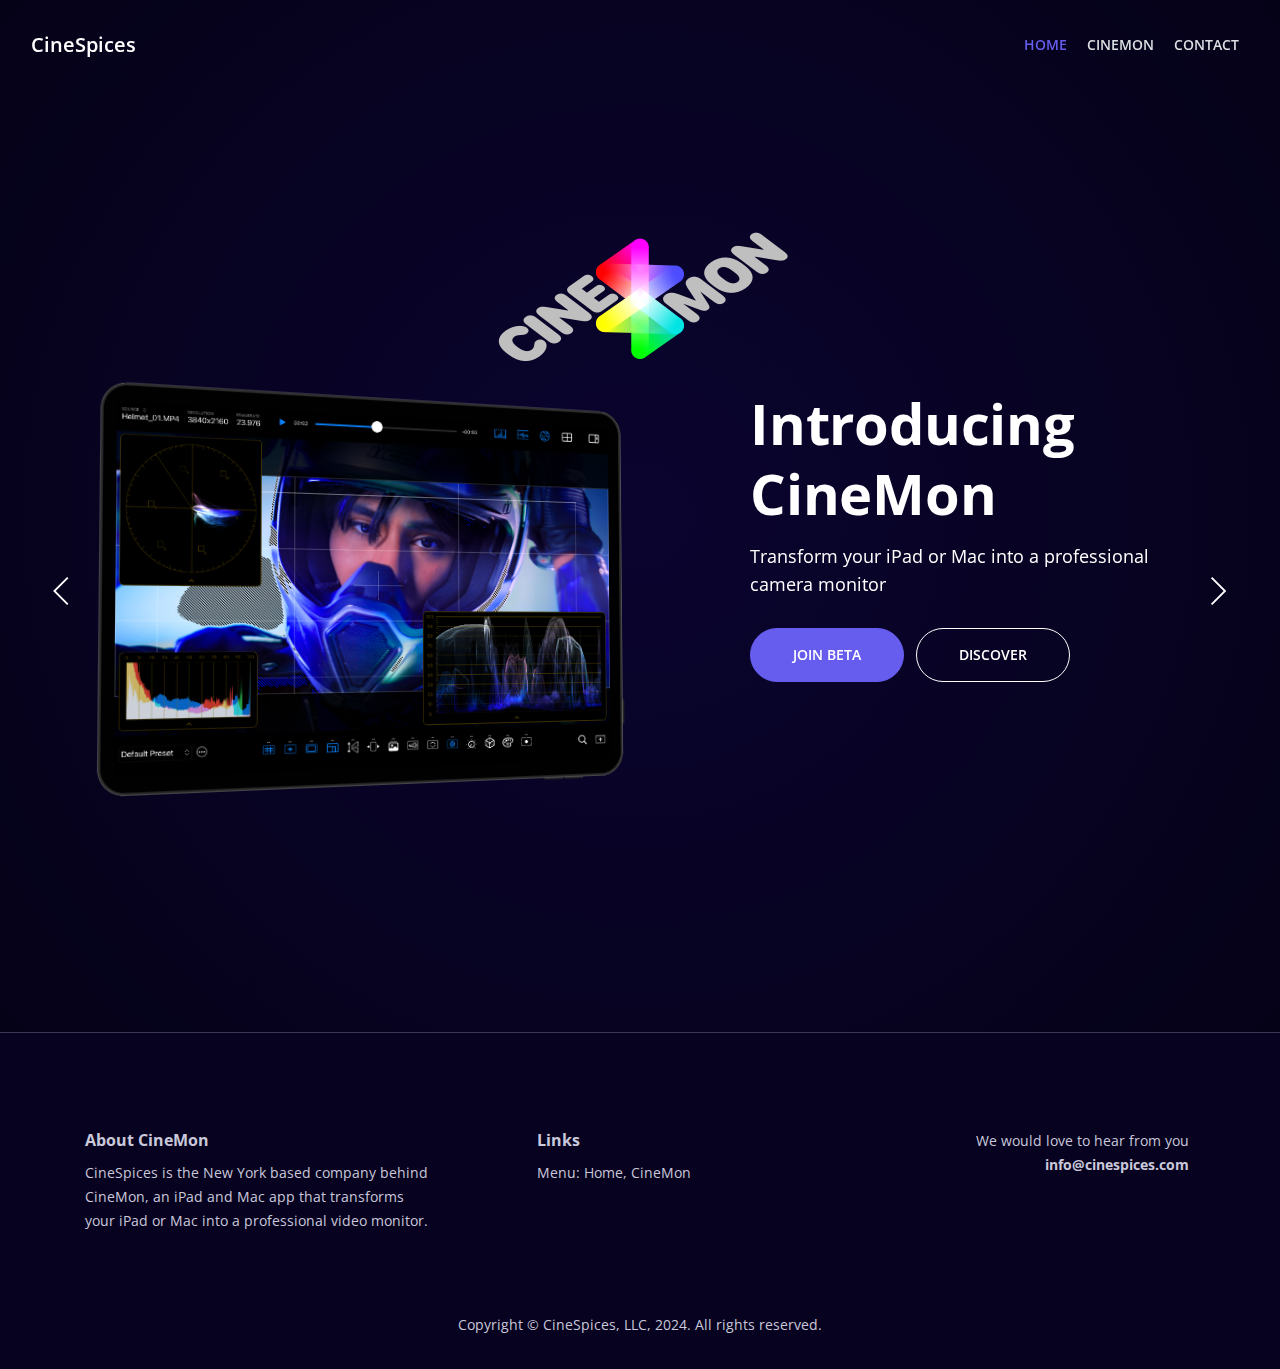
<file: index.html>
<!doctype html>
<html lang="en">
    <head>
        <meta charset="utf-8" />
        <meta
            name="viewport"
            content="width=device-width, initial-scale=1, shrink-to-fit=no"
        />

        <!-- SEO Meta Tags -->
        <meta
            name="description"
            content="CineMon transforms your iPad or Mac into a professional camera monitor. It includes many tools to assist with composition, lighting, exposure, looks, quality standards, and more. It's made for filmmakers, video professionals, content creators and anyone who works with video."
        />
        <meta name="author" content="Ike Arias" />

        <!-- OG Meta Tags to improve the way the post looks when you share the page on Facebook, Twitter, LinkedIn -->
        <meta property="og:site_name" content="CineMon" />
        <!-- website name -->
        <meta property="og:site" content="https://cinemon.app" />
        <!-- website link -->
        <meta
            property="og:title"
            content="CineMon - iPad and Mac professional camera monitor"
        />
        <!-- title shown in the actual shared post -->
        <meta
            property="og:description"
            content="CineMon transforms your iPad or Mac into a professional camera monitor. It includes many tools to assist with composition, lighting, exposure, looks, quality standards, and more. It's made for filmmakers, video professionals, content creators and anyone who works with video."
        />
        <!-- description shown in the actual shared post -->
        <meta
            property="og:image"
            content="https://cinemon.app/images/CineMon-iPad-Hero.jpg"
        />
        <!-- image link, make sure it's jpg -->
        <meta property="og:url" content="https://cinemon.app" />
        <!-- where do you want your post to link to -->
        <meta name="twitter:card" content="summary_large_image" />
        <!-- to have large image post format in Twitter -->
        <meta name="twitter:site" content="@CineMonApp" />
        <meta
            name="twitter:title"
            content="CineMon - iPad and Mac professional camera monitor"
        />
        <meta
            name="twitter:description"
            content="CineMon transforms your iPad or Mac into a professional camera monitor. It includes many tools to assist with composition, lighting, exposure, looks, quality standards, and more. It's made for filmmakers, video professionals, content creators and anyone who works with video."
        />
        <meta
            name="twitter:image"
            content="https://cinemon.app/images/CineMon-iPad-Hero.jpg"
        />

        <!-- Webpage Title -->
        <title>CineMon - iPad and Mac professional cinema monitor</title>

        <!-- Styles -->
        <link
            href="https://fonts.googleapis.com/css2?family=Open+Sans:ital,wght@0,400;0,600;0,700;1,400&display=swap"
            rel="stylesheet"
        />
        <link href="css/bootstrap.css" rel="stylesheet" />
        <link href="css/solid.min.css" rel="stylesheet" />
        <link href="css/brands.min.css" rel="stylesheet" />
        <link href="css/fontawesome.min.css" rel="stylesheet" />
        <link href="css/swiper.css" rel="stylesheet" />
        <link href="css/magnific-popup.css" rel="stylesheet" />
        <link href="css/styles.css" rel="stylesheet" />

        <!-- Favicon  -->
        <link rel="icon" href="favicon.ico" />

        <!-- Google Tag Manager -->
        <script>
            (function (w, d, s, l, i) {
                w[l] = w[l] || [];
                w[l].push({
                    "gtm.start": new Date().getTime(),
                    event: "gtm.js",
                });
                var f = d.getElementsByTagName(s)[0],
                    j = d.createElement(s),
                    dl = l != "dataLayer" ? "&l=" + l : "";
                j.async = true;
                j.src = "https://www.googletagmanager.com/gtm.js?id=" + i + dl;
                f.parentNode.insertBefore(j, f);
            })(window, document, "script", "dataLayer", "GTM-W5RFBKS9");
        </script>
        <!-- End Google Tag Manager -->
    </head>
    <body data-spy="scroll" data-target=".fixed-top">
        <!-- Google Tag Manager (noscript) -->
        <noscript
            ><iframe
                src="https://www.googletagmanager.com/ns.html?id=GTM-W5RFBKS9"
                height="0"
                width="0"
                style="display: none; visibility: hidden"
            ></iframe
        ></noscript>
        <!-- End Google Tag Manager (noscript) -->
        <!-- Navigation -->
        <nav class="navbar navbar-expand-lg fixed-top navbar-dark">
            <div class="container">
                <!-- Text Logo - Use this if you don't have a graphic logo -->
                <!-- <a class="navbar-brand logo-text page-scroll" href="index.html">Revo</a> -->

                <!-- Image Logo -->
                <a
                    class="navbar-brand logo-image"
                    href="index.html"
                    style="text-decoration: none"
                    >CineSpices</a
                >

                <button
                    class="navbar-toggler p-0 border-0"
                    type="button"
                    data-toggle="offcanvas"
                >
                    <span class="navbar-toggler-icon"></span>
                </button>

                <div
                    class="navbar-collapse offcanvas-collapse"
                    id="navbarsExampleDefault"
                >
                    <ul class="navbar-nav ml-auto">
                        <li class="nav-item">
                            <a class="nav-link page-scroll" href="#header"
                                >HOME <span class="sr-only">(current)</span></a
                            >
                        </li>
                        <li class="nav-item">
                            <a class="nav-link page-scroll" href="#cinemon"
                                >CINEMON</a
                            >
                        </li>
                        <li class="nav-item">
                            <a class="nav-link page-scroll" href="#footer"
                                >CONTACT</a
                            >
                        </li>
                    </ul>
                </div>
                <!-- end of navbar-collapse -->
            </div>
            <!-- end of container -->
        </nav>
        <!-- end of navbar -->
        <!-- end of navigation -->

        <!-- Header -->
        <header id="header" class="header">
            <div class="container">
                <div class="row">
                    <div class="col-lg-12" style="text-align: center">
                        <img
                            src="images/CineMon-Logo-v4-600x300.png"
                            alt="alternative"
                            width="300"
                            height="150"
                        />
                    </div>
                </div>
            </div>
            <div class="container">
                <div class="row">
                    <div class="col-lg-12">
                        <!-- Text Slider -->
                        <div class="slider-container">
                            <div class="swiper-container text-slider">
                                <div class="swiper-wrapper">
                                    <!-- Slide -->
                                    <div class="swiper-slide">
                                        <div class="row">
                                            <div class="col-lg-6 col-xl-7">
                                                <div class="image-container">
                                                    <img
                                                        class="img-fluid"
                                                        src="images/CineMon-iPad-Hero.png"
                                                        alt="alternative"
                                                    />
                                                </div>
                                                <!-- end of image-container -->
                                            </div>
                                            <!-- end of col -->
                                            <div class="col-lg-6 col-xl-5">
                                                <div class="text-container">
                                                    <h1 class="h1-large">
                                                        Introducing CineMon
                                                    </h1>
                                                    <p class="p-large">
                                                        Transform your iPad or
                                                        Mac into a professional
                                                        camera monitor
                                                    </p>
                                                    <a
                                                        class="btn-solid-lg page-scroll"
                                                        href="#beta"
                                                        >JOIN BETA</a
                                                    >
                                                    <a
                                                        class="btn-outline-lg page-scroll"
                                                        href="#details-spotmeters"
                                                        >DISCOVER</a
                                                    >
                                                </div>
                                                <!-- end of text-container -->
                                            </div>
                                            <!-- end of col -->
                                        </div>
                                        <!-- end of row -->
                                    </div>
                                    <!-- end of swiper-slide -->
                                    <!-- end of slide -->

                                    <!-- Slide -->
                                    <div class="swiper-slide">
                                        <div class="row">
                                            <div class="col-lg-6 col-xl-7">
                                                <div class="image-container">
                                                    <img
                                                        class="img-fluid"
                                                        src="images/CineMon-iPad-Scopes-4Up.png"
                                                        alt="alternative"
                                                    />
                                                </div>
                                                <!-- end of image-container -->
                                            </div>
                                            <!-- end of col -->
                                            <div class="col-lg-6 col-xl-5">
                                                <div class="text-container">
                                                    <h1 class="h1-large">
                                                        Powerful tools<br />
                                                        Lightning fast!
                                                    </h1>
                                                    <p class="p-large">
                                                        Packed with tools to
                                                        assist with composition,
                                                        lighting, exposure,
                                                        looks, quality
                                                        standards, and more
                                                    </p>
                                                    <a
                                                        class="btn-solid-lg page-scroll"
                                                        href="#beta"
                                                        >JOIN BETA</a
                                                    >
                                                    <a
                                                        class="btn-outline-lg page-scroll"
                                                        href="#details-spotmeters"
                                                        >DISCOVER</a
                                                    >
                                                </div>
                                                <!-- end of text-container -->
                                            </div>
                                            <!-- end of col -->
                                        </div>
                                        <!-- end of row -->
                                    </div>
                                    <!-- end of swiper-slide -->
                                    <!-- end of slide -->

                                    <!-- Slide -->
                                    <div class="swiper-slide">
                                        <div class="row">
                                            <div class="col-lg-6 col-xl-7">
                                                <div class="image-container">
                                                    <img
                                                        class="img-fluid"
                                                        src="images/CineMon-iPad-SpotMeters.png"
                                                        alt="alternative"
                                                    />
                                                </div>
                                                <!-- end of image-container -->
                                            </div>
                                            <!-- end of col -->
                                            <div class="col-lg-6 col-xl-5">
                                                <div class="text-container">
                                                    <h1 class="h1-large">
                                                        Made for Pros<br />
                                                        Easy to use
                                                    </h1>
                                                    <p class="p-large">
                                                        Made for filmmakers,
                                                        video professionals,
                                                        content creators or
                                                        anyone who works with
                                                        video
                                                    </p>
                                                    <a
                                                        class="btn-solid-lg page-scroll"
                                                        href="#beta"
                                                        >JOIN BETA</a
                                                    >
                                                    <a
                                                        class="btn-outline-lg page-scroll"
                                                        href="#details-spotmeters"
                                                        >DISCOVER</a
                                                    >
                                                </div>
                                                <!-- end of text-container -->
                                            </div>
                                            <!-- end of col -->
                                        </div>
                                        <!-- end of row -->
                                    </div>
                                    <!-- end of swiper-slide -->
                                    <!-- end of slide -->

                                    <!-- Slide -->
                                    <div class="swiper-slide">
                                        <div class="row">
                                            <div class="col-lg-6 col-xl-7">
                                                <div class="image-container">
                                                    <img
                                                        class="img-fluid"
                                                        src="images/CineMon-Connection-Diagram.png"
                                                        alt="alternative"
                                                    />
                                                </div>
                                                <!-- end of image-container -->
                                            </div>
                                            <!-- end of col -->
                                            <div class="col-lg-6 col-xl-5">
                                                <div class="text-container">
                                                    <h1 class="h1-large">
                                                        Hardware Choice
                                                    </h1>
                                                    <p class="p-large">
                                                        Supports a wide range of
                                                        UVC video hardware
                                                        options, with additional
                                                        pro options on Mac
                                                    </p>
                                                    <a
                                                        class="btn-solid-lg page-scroll"
                                                        href="#beta"
                                                        >JOIN BETA</a
                                                    >
                                                    <a
                                                        class="btn-outline-lg page-scroll"
                                                        href="#details-spotmeters"
                                                        >DISCOVER</a
                                                    >
                                                </div>
                                                <!-- end of text-container -->
                                            </div>
                                            <!-- end of col -->
                                        </div>
                                        <!-- end of row -->
                                    </div>
                                    <!-- end of swiper-slide -->
                                    <!-- end of slide -->
                                </div>
                                <!-- end of swiper-wrapper -->

                                <!-- Add Arrows -->
                                <div class="swiper-button-next"></div>
                                <div class="swiper-button-prev"></div>
                                <!-- end of add arrows -->
                            </div>
                            <!-- end of swiper-container -->
                        </div>
                        <!-- end of slider-container -->
                        <!-- end of text slider -->
                    </div>
                    <!-- end of col -->
                </div>
                <!-- end of row -->
            </div>
            <!-- end of container -->
        </header>
        <!-- end of header -->
        <!-- end of header -->

        <!-- Footer -->
        <div id="footer" class="footer">
            <div class="container">
                <div class="row">
                    <div class="col-lg-12">
                        <div class="footer-col first">
                            <h6>About CineMon</h6>
                            <p class="p-small">
                                CineSpices is the New York based company behind
                                CineMon, an iPad and Mac app that transforms
                                your iPad or Mac into a professional video
                                monitor.
                            </p>
                        </div>
                        <!-- end of footer-col -->
                        <div class="footer-col second">
                            <h6>Links</h6>
                            <ul class="list-unstyled li-space-lg p-small">
                                <!-- --
                                <li>
                                    Important:
                                    <a href="terms.html">Terms & Conditions</a>,
                                    <a href="privacy.html">Privacy Policy</a>
                                </li>
                                -->
                                <li>
                                    Menu:
                                    <a class="page-scroll" href="#header"
                                        >Home</a
                                    >,
                                    <a class="page-scroll" href="#cinemon"
                                        >CineMon</a
                                    >
                                </li>
                            </ul>
                        </div>
                        <!-- end of footer-col -->
                        <div class="footer-col third">
                            <p class="p-small">
                                We would love to hear from you
                                <a href="mailto:info@cinespices.com"
                                    ><strong>info@cinespices.com</strong></a
                                >
                            </p>
                        </div>
                        <!-- end of footer-col -->
                    </div>
                    <!-- end of col -->
                </div>
                <!-- end of row -->
            </div>
            <!-- end of container -->
        </div>
        <!-- end of footer -->
        <!-- end of footer -->

        <!-- Copyright -->
        <div class="copyright">
            <div class="container">
                <div class="row">
                    <div class="col-lg-12">
                        <p class="p-small">
                            Copyright ©
                            <a href="#your-link"
                                >CineSpices, LLC, 2024. All rights reserved.</a
                            >
                        </p>
                    </div>
                    <!-- end of col -->
                </div>
                <!-- enf of row -->
            </div>
            <!-- end of container -->
        </div>
        <!-- end of copyright -->
        <!-- end of copyright -->

        <!-- Scripts -->
        <script src="js/jquery.min.js"></script>
        <!-- jQuery for Bootstrap's JavaScript plugins -->
        <script src="js/bootstrap.min.js"></script>
        <!-- Bootstrap framework -->
        <script src="js/jquery.easing.min.js"></script>
        <!-- jQuery Easing for smooth scrolling between anchors -->
        <script src="js/swiper.min.js"></script>
        <!-- Swiper for image and text sliders -->
        <script src="js/jquery.magnific-popup.js"></script>
        <!-- Magnific Popup for lightboxes -->
        <script src="js/scripts.js"></script>
        <!-- Custom scripts -->
    </body>
</html>
</file>
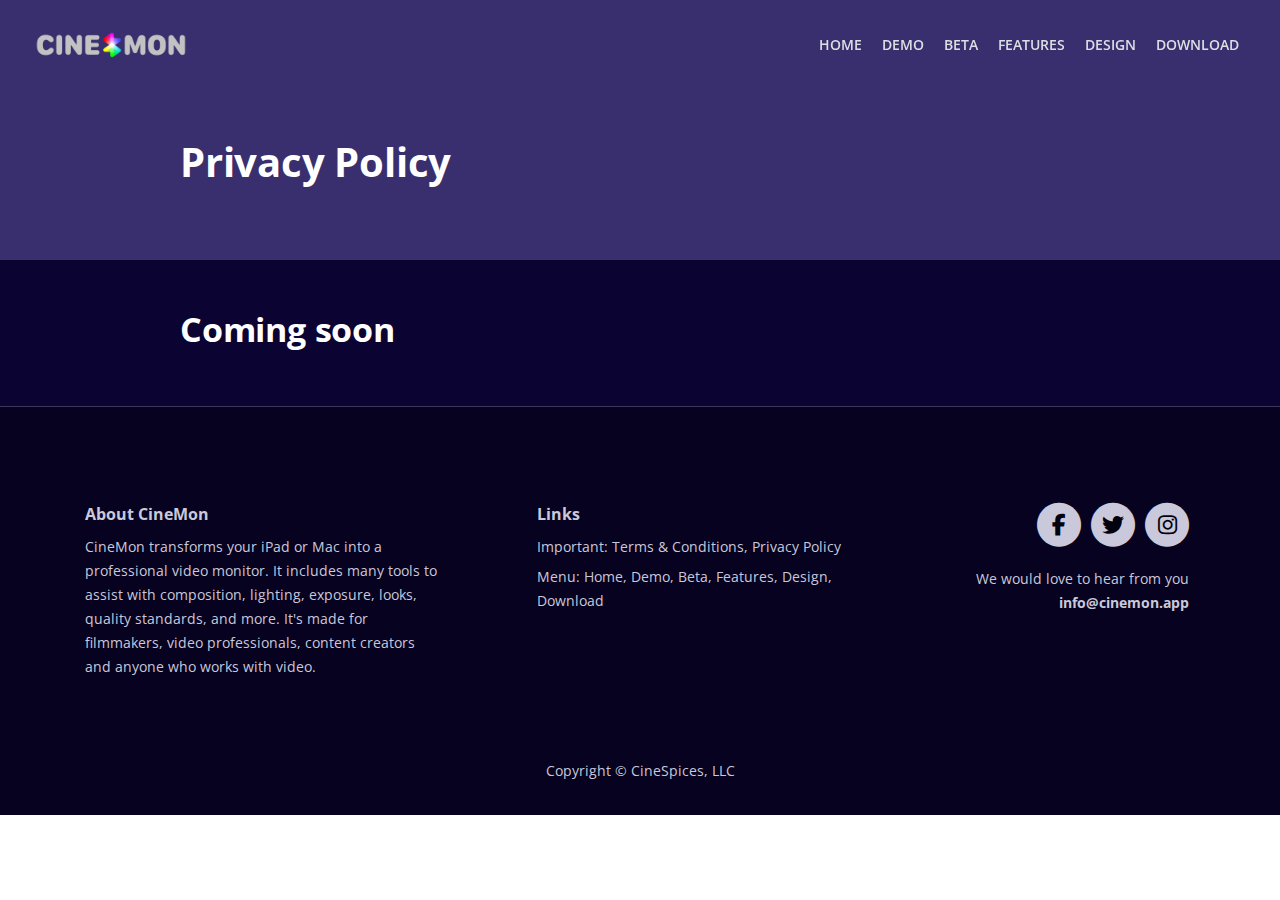
<file: privacy.html>
<!doctype html>
<html lang="en">
    <head>
        <meta charset="utf-8" />
        <meta
            name="viewport"
            content="width=device-width, initial-scale=1, shrink-to-fit=no"
        />

        <!-- SEO Meta Tags -->
        <meta name="description" content="Description" />
        <meta name="author" content="Author" />

        <!-- OG Meta Tags to improve the way the post looks when you share the page on Facebook, Twitter, LinkedIn -->
        <meta property="og:site_name" content="" />
        <!-- website name -->
        <meta property="og:site" content="" />
        <!-- website link -->
        <meta property="og:title" content="" />
        <!-- title shown in the actual shared post -->
        <meta property="og:description" content="" />
        <!-- description shown in the actual shared post -->
        <meta property="og:image" content="" />
        <!-- image link, make sure it's jpg -->
        <meta property="og:url" content="" />
        <!-- where do you want your post to link to -->
        <meta name="twitter:card" content="summary_large_image" />
        <!-- to have large image post format in Twitter -->

        <!-- Webpage Title -->
        <title>Privacy Policy - CineMon</title>

        <!-- Styles -->
        <link
            href="https://fonts.googleapis.com/css2?family=Open+Sans:ital,wght@0,400;0,600;0,700;1,400&display=swap"
            rel="stylesheet"
        />
        <link href="css/bootstrap.css" rel="stylesheet" />
        <link href="css/solid.min.css" rel="stylesheet" />
        <link href="css/brands.min.css" rel="stylesheet" />
        <link href="css/fontawesome.min.css" rel="stylesheet" />
        <link href="css/swiper.css" rel="stylesheet" />
        <link href="css/magnific-popup.css" rel="stylesheet" />
        <link href="css/styles.css" rel="stylesheet" />

        <!-- Favicon  -->
        <link rel="icon" href="favicon.ico" />
    </head>
    <body data-spy="scroll" data-target=".fixed-top">
        <!-- Navigation -->
        <nav class="navbar navbar-expand-lg fixed-top navbar-dark">
            <div class="container">
                <!-- Text Logo - Use this if you don't have a graphic logo -->
                <!-- <a class="navbar-brand logo-text page-scroll" href="index.html">Revo</a> -->

                <!-- Image Logo -->
                <a class="navbar-brand logo-image" href="index.html"
                    ><img src="images/CineMon-Logo-Horz.png" alt="alternative"
                /></a>

                <button
                    class="navbar-toggler p-0 border-0"
                    type="button"
                    data-toggle="offcanvas"
                >
                    <span class="navbar-toggler-icon"></span>
                </button>

                <div
                    class="navbar-collapse offcanvas-collapse"
                    id="navbarsExampleDefault"
                >
                    <ul class="navbar-nav ml-auto">
                        <li class="nav-item">
                            <a
                                class="nav-link page-scroll"
                                href="index.html#header"
                                >HOME <span class="sr-only">(current)</span></a
                            >
                        </li>
                        <li class="nav-item">
                            <a
                                class="nav-link page-scroll"
                                href="index.html#demo"
                                >DEMO</a
                            >
                        </li>
                        <li class="nav-item">
                            <a
                                class="nav-link page-scroll"
                                href="index.html#beta"
                                >BETA</a
                            >
                        </li>
                        <li class="nav-item">
                            <a
                                class="nav-link page-scroll"
                                href="index.html#details-composition"
                                >FEATURES</a
                            >
                        </li>
                        <li class="nav-item">
                            <a
                                class="nav-link page-scroll"
                                href="index.html#design"
                                >DESIGN</a
                            >
                        </li>
                        <li class="nav-item">
                            <a
                                class="nav-link page-scroll"
                                href="index.html#purchase"
                                >DOWNLOAD</a
                            >
                        </li>
                    </ul>
                </div>
                <!-- end of navbar-collapse -->
            </div>
            <!-- end of container -->
        </nav>
        <!-- end of navbar -->
        <!-- end of navigation -->

        <!-- Header -->
        <header class="ex-header bg-dark-blue">
            <div class="container">
                <div class="row">
                    <div class="col-xl-10 offset-xl-1">
                        <h1>Privacy Policy</h1>
                    </div>
                    <!-- end of col -->
                </div>
                <!-- end of row -->
            </div>
            <!-- end of container -->
        </header>
        <!-- end of ex-header -->
        <!-- end of header -->

        <!-- Basic -->
        <div class="ex-basic-1 pt-5 pb-5 bg-dark-blue">
            <div class="container">
                <div class="row">
                    <div class="col-xl-10 offset-xl-1">
                        <h2>Coming soon</h2>
                    </div>
                    <!-- end of col -->
                </div>
                <!-- end of row -->
            </div>
            <!-- end of container -->
        </div>
        <!-- end of ex-basic-1 -->
        <!-- end of basic -->

        <!-- Footer -->
        <div class="footer">
            <div class="container">
                <div class="row">
                    <div class="col-lg-12">
                        <div class="footer-col first">
                            <h6>About CineMon</h6>
                            <p class="p-small">
                                CineMon transforms your iPad or Mac into a
                                professional video monitor. It includes many
                                tools to assist with composition, lighting,
                                exposure, looks, quality standards, and more.
                                It's made for filmmakers, video professionals,
                                content creators and anyone who works with
                                video.
                            </p>
                        </div>
                        <!-- end of footer-col -->
                        <div class="footer-col second">
                            <h6>Links</h6>
                            <ul class="list-unstyled li-space-lg p-small">
                                <li>
                                    Important:
                                    <a href="terms.html">Terms & Conditions</a>,
                                    <a href="privacy.html">Privacy Policy</a>
                                </li>
                                <li>
                                    Menu:
                                    <a class="page-scroll" href="#header"
                                        >Home</a
                                    >,
                                    <a class="page-scroll" href="#demo">Demo</a
                                    >,
                                    <a class="page-scroll" href="#beta">Beta</a
                                    >,
                                    <a
                                        class="page-scroll"
                                        href="#details-composition"
                                        >Features</a
                                    >,
                                    <a class="page-scroll" href="#design"
                                        >Design</a
                                    >,
                                    <a class="page-scroll" href="#download"
                                        >Download</a
                                    >
                                </li>
                            </ul>
                        </div>
                        <!-- end of footer-col -->
                        <div class="footer-col third">
                            <span class="fa-stack">
                                <a href="#your-link">
                                    <i class="fas fa-circle fa-stack-2x"></i>
                                    <i
                                        class="fab fa-facebook-f fa-stack-1x"
                                    ></i>
                                </a>
                            </span>
                            <span class="fa-stack">
                                <a href="#your-link">
                                    <i class="fas fa-circle fa-stack-2x"></i>
                                    <i class="fab fa-twitter fa-stack-1x"></i>
                                </a>
                            </span>
                            <span class="fa-stack">
                                <a href="#your-link">
                                    <i class="fas fa-circle fa-stack-2x"></i>
                                    <i class="fab fa-instagram fa-stack-1x"></i>
                                </a>
                            </span>
                            <p class="p-small">
                                We would love to hear from you
                                <a href="mailto:info@cinemon.app"
                                    ><strong>info@cinemon.app</strong></a
                                >
                            </p>
                        </div>
                        <!-- end of footer-col -->
                    </div>
                    <!-- end of col -->
                </div>
                <!-- end of row -->
            </div>
            <!-- end of container -->
        </div>
        <!-- end of footer -->
        <!-- end of footer -->

        <!-- Copyright -->
        <div class="copyright">
            <div class="container">
                <div class="row">
                    <div class="col-lg-12">
                        <p class="p-small">
                            Copyright ©
                            <a href="#your-link">CineSpices, LLC</a>
                        </p>
                    </div>
                    <!-- end of col -->
                </div>
                <!-- enf of row -->
            </div>
            <!-- end of container -->
        </div>
        <!-- end of copyright -->
        <!-- end of copyright -->

        <!-- Scripts -->
        <script src="js/jquery.min.js"></script>
        <!-- jQuery for Bootstrap's JavaScript plugins -->
        <script src="js/bootstrap.min.js"></script>
        <!-- Bootstrap framework -->
        <script src="js/jquery.easing.min.js"></script>
        <!-- jQuery Easing for smooth scrolling between anchors -->
        <script src="js/swiper.min.js"></script>
        <!-- Swiper for image and text sliders -->
        <script src="js/jquery.magnific-popup.js"></script>
        <!-- Magnific Popup for lightboxes -->
        <script src="js/scripts.js"></script>
        <!-- Custom scripts -->
    </body>
</html>
</file>
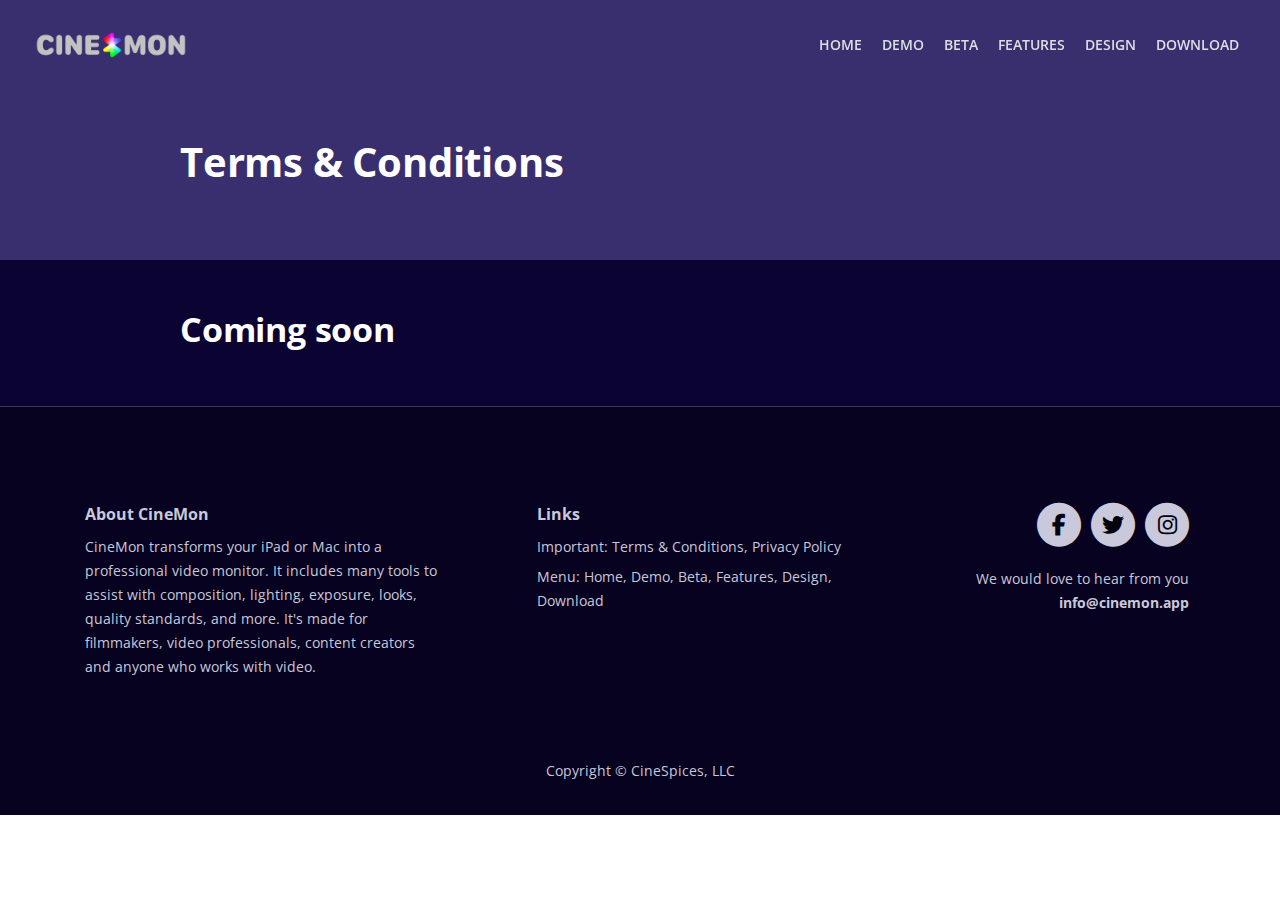
<file: terms.html>
<!doctype html>
<html lang="en">
    <head>
        <meta charset="utf-8" />
        <meta
            name="viewport"
            content="width=device-width, initial-scale=1, shrink-to-fit=no"
        />

        <!-- SEO Meta Tags -->
        <meta name="description" content="Description" />
        <meta name="author" content="Author" />

        <!-- OG Meta Tags to improve the way the post looks when you share the page on Facebook, Twitter, LinkedIn -->
        <meta property="og:site_name" content="" />
        <!-- website name -->
        <meta property="og:site" content="" />
        <!-- website link -->
        <meta property="og:title" content="" />
        <!-- title shown in the actual shared post -->
        <meta property="og:description" content="" />
        <!-- description shown in the actual shared post -->
        <meta property="og:image" content="" />
        <!-- image link, make sure it's jpg -->
        <meta property="og:url" content="" />
        <!-- where do you want your post to link to -->
        <meta name="twitter:card" content="summary_large_image" />
        <!-- to have large image post format in Twitter -->

        <!-- Webpage Title -->
        <title>Terms & Conditions - CineMon</title>

        <!-- Styles -->
        <link
            href="https://fonts.googleapis.com/css2?family=Open+Sans:ital,wght@0,400;0,600;0,700;1,400&display=swap"
            rel="stylesheet"
        />
        <link href="css/bootstrap.css" rel="stylesheet" />
        <link href="css/solid.min.css" rel="stylesheet" />
        <link href="css/brands.min.css" rel="stylesheet" />
        <link href="css/fontawesome.min.css" rel="stylesheet" />
        <link href="css/swiper.css" rel="stylesheet" />
        <link href="css/magnific-popup.css" rel="stylesheet" />
        <link href="css/styles.css" rel="stylesheet" />

        <!-- Favicon  -->
        <link rel="icon" href="favicon.ico" />
    </head>
    <body data-spy="scroll" data-target=".fixed-top">
        <!-- Navigation -->
        <nav class="navbar navbar-expand-lg fixed-top navbar-dark">
            <div class="container">
                <!-- Text Logo - Use this if you don't have a graphic logo -->
                <!-- <a class="navbar-brand logo-text page-scroll" href="index.html">Revo</a> -->

                <!-- Image Logo -->
                <a class="navbar-brand logo-image" href="index.html"
                    ><img src="images/CineMon-Logo-Horz.png" alt="alternative"
                /></a>

                <button
                    class="navbar-toggler p-0 border-0"
                    type="button"
                    data-toggle="offcanvas"
                >
                    <span class="navbar-toggler-icon"></span>
                </button>

                <div
                    class="navbar-collapse offcanvas-collapse"
                    id="navbarsExampleDefault"
                >
                    <ul class="navbar-nav ml-auto">
                        <li class="nav-item">
                            <a
                                class="nav-link page-scroll"
                                href="index.html#header"
                                >HOME <span class="sr-only">(current)</span></a
                            >
                        </li>
                        <li class="nav-item">
                            <a
                                class="nav-link page-scroll"
                                href="index.html#demo"
                                >DEMO</a
                            >
                        </li>
                        <li class="nav-item">
                            <a
                                class="nav-link page-scroll"
                                href="index.html#beta"
                                >BETA</a
                            >
                        </li>
                        <li class="nav-item">
                            <a
                                class="nav-link page-scroll"
                                href="index.html#details-composition"
                                >FEATURES</a
                            >
                        </li>
                        <li class="nav-item">
                            <a
                                class="nav-link page-scroll"
                                href="index.html#design"
                                >DESIGN</a
                            >
                        </li>
                        <li class="nav-item">
                            <a
                                class="nav-link page-scroll"
                                href="index.html#purchase"
                                >DOWNLOAD</a
                            >
                        </li>
                    </ul>
                </div>
                <!-- end of navbar-collapse -->
            </div>
            <!-- end of container -->
        </nav>
        <!-- end of navbar -->
        <!-- end of navigation -->

        <!-- Header -->
        <header class="ex-header bg-dark-blue">
            <div class="container">
                <div class="row">
                    <div class="col-xl-10 offset-xl-1">
                        <h1>Terms & Conditions</h1>
                    </div>
                    <!-- end of col -->
                </div>
                <!-- end of row -->
            </div>
            <!-- end of container -->
        </header>
        <!-- end of ex-header -->
        <!-- end of header -->

        <!-- Basic -->
        <div class="ex-basic-1 pt-5 pb-5 bg-dark-blue">
            <div class="container">
                <div class="row">
                    <div class="col-xl-10 offset-xl-1">
                        <h2>Coming soon</h2>
                    </div>
                    <!-- end of col -->
                </div>
                <!-- end of row -->
            </div>
            <!-- end of container -->
        </div>
        <!-- end of ex-basic-1 -->
        <!-- end of basic -->

        <!-- Footer -->
        <div class="footer">
            <div class="container">
                <div class="row">
                    <div class="col-lg-12">
                        <div class="footer-col first">
                            <h6>About CineMon</h6>
                            <p class="p-small">
                                CineMon transforms your iPad or Mac into a
                                professional video monitor. It includes many
                                tools to assist with composition, lighting,
                                exposure, looks, quality standards, and more.
                                It's made for filmmakers, video professionals,
                                content creators and anyone who works with
                                video.
                            </p>
                        </div>
                        <!-- end of footer-col -->
                        <div class="footer-col second">
                            <h6>Links</h6>
                            <ul class="list-unstyled li-space-lg p-small">
                                <li>
                                    Important:
                                    <a href="terms.html">Terms & Conditions</a>,
                                    <a href="privacy.html">Privacy Policy</a>
                                </li>
                                <li>
                                    Menu:
                                    <a class="page-scroll" href="#header"
                                        >Home</a
                                    >,
                                    <a class="page-scroll" href="#demo">Demo</a
                                    >,
                                    <a class="page-scroll" href="#beta">Beta</a
                                    >,
                                    <a
                                        class="page-scroll"
                                        href="#details-composition"
                                        >Features</a
                                    >,
                                    <a class="page-scroll" href="#design"
                                        >Design</a
                                    >,
                                    <a class="page-scroll" href="#download"
                                        >Download</a
                                    >
                                </li>
                            </ul>
                        </div>
                        <!-- end of footer-col -->
                        <div class="footer-col third">
                            <span class="fa-stack">
                                <a href="#your-link">
                                    <i class="fas fa-circle fa-stack-2x"></i>
                                    <i
                                        class="fab fa-facebook-f fa-stack-1x"
                                    ></i>
                                </a>
                            </span>
                            <span class="fa-stack">
                                <a href="#your-link">
                                    <i class="fas fa-circle fa-stack-2x"></i>
                                    <i class="fab fa-twitter fa-stack-1x"></i>
                                </a>
                            </span>
                            <span class="fa-stack">
                                <a href="#your-link">
                                    <i class="fas fa-circle fa-stack-2x"></i>
                                    <i class="fab fa-instagram fa-stack-1x"></i>
                                </a>
                            </span>
                            <p class="p-small">
                                We would love to hear from you
                                <a href="mailto:info@cinemon.app"
                                    ><strong>info@cinemon.app</strong></a
                                >
                            </p>
                        </div>
                        <!-- end of footer-col -->
                    </div>
                    <!-- end of col -->
                </div>
                <!-- end of row -->
            </div>
            <!-- end of container -->
        </div>
        <!-- end of footer -->
        <!-- end of footer -->

        <!-- Copyright -->
        <div class="copyright">
            <div class="container">
                <div class="row">
                    <div class="col-lg-12">
                        <p class="p-small">
                            Copyright ©
                            <a href="#your-link">CineSpices, LLC</a>
                        </p>
                    </div>
                    <!-- end of col -->
                </div>
                <!-- enf of row -->
            </div>
            <!-- end of container -->
        </div>
        <!-- end of copyright -->
        <!-- end of copyright -->

        <!-- Scripts -->
        <script src="js/jquery.min.js"></script>
        <!-- jQuery for Bootstrap's JavaScript plugins -->
        <script src="js/bootstrap.min.js"></script>
        <!-- Bootstrap framework -->
        <script src="js/jquery.easing.min.js"></script>
        <!-- jQuery Easing for smooth scrolling between anchors -->
        <script src="js/swiper.min.js"></script>
        <!-- Swiper for image and text sliders -->
        <script src="js/jquery.magnific-popup.js"></script>
        <!-- Magnific Popup for lightboxes -->
        <script src="js/scripts.js"></script>
        <!-- Custom scripts -->
    </body>
</html>
</file>
<file: css/solid.min.css>
/*!
 * Font Awesome Free 6.7.2 by @fontawesome - https://fontawesome.com
 * License - https://fontawesome.com/license/free (Icons: CC BY 4.0, Fonts: SIL OFL 1.1, Code: MIT License)
 * Copyright 2024 Fonticons, Inc.
 */
:host,:root{--fa-style-family-classic:"Font Awesome 6 Free";--fa-font-solid:normal 900 1em/1 "Font Awesome 6 Free"}@font-face{font-family:"Font Awesome 6 Free";font-style:normal;font-weight:900;font-display:block;src:url(../webfonts/fa-solid-900.woff2) format("woff2"),url(../webfonts/fa-solid-900.ttf) format("truetype")}.fa-solid,.fas{font-weight:900}
</file>
<file: css/brands.min.css>
/*!
 * Font Awesome Free 6.7.2 by @fontawesome - https://fontawesome.com
 * License - https://fontawesome.com/license/free (Icons: CC BY 4.0, Fonts: SIL OFL 1.1, Code: MIT License)
 * Copyright 2024 Fonticons, Inc.
 */
:host,:root{--fa-style-family-brands:"Font Awesome 6 Brands";--fa-font-brands:normal 400 1em/1 "Font Awesome 6 Brands"}@font-face{font-family:"Font Awesome 6 Brands";font-style:normal;font-weight:400;font-display:block;src:url(../webfonts/fa-brands-400.woff2) format("woff2"),url(../webfonts/fa-brands-400.ttf) format("truetype")}.fa-brands,.fab{font-weight:400}.fa-monero{--fa:"\f3d0"}.fa-hooli{--fa:"\f427"}.fa-yelp{--fa:"\f1e9"}.fa-cc-visa{--fa:"\f1f0"}.fa-lastfm{--fa:"\f202"}.fa-shopware{--fa:"\f5b5"}.fa-creative-commons-nc{--fa:"\f4e8"}.fa-aws{--fa:"\f375"}.fa-redhat{--fa:"\f7bc"}.fa-yoast{--fa:"\f2b1"}.fa-cloudflare{--fa:"\e07d"}.fa-ups{--fa:"\f7e0"}.fa-pixiv{--fa:"\e640"}.fa-wpexplorer{--fa:"\f2de"}.fa-dyalog{--fa:"\f399"}.fa-bity{--fa:"\f37a"}.fa-stackpath{--fa:"\f842"}.fa-buysellads{--fa:"\f20d"}.fa-first-order{--fa:"\f2b0"}.fa-modx{--fa:"\f285"}.fa-guilded{--fa:"\e07e"}.fa-vnv{--fa:"\f40b"}.fa-js-square,.fa-square-js{--fa:"\f3b9"}.fa-microsoft{--fa:"\f3ca"}.fa-qq{--fa:"\f1d6"}.fa-orcid{--fa:"\f8d2"}.fa-java{--fa:"\f4e4"}.fa-invision{--fa:"\f7b0"}.fa-creative-commons-pd-alt{--fa:"\f4ed"}.fa-centercode{--fa:"\f380"}.fa-glide-g{--fa:"\f2a6"}.fa-drupal{--fa:"\f1a9"}.fa-jxl{--fa:"\e67b"}.fa-dart-lang{--fa:"\e693"}.fa-hire-a-helper{--fa:"\f3b0"}.fa-creative-commons-by{--fa:"\f4e7"}.fa-unity{--fa:"\e049"}.fa-whmcs{--fa:"\f40d"}.fa-rocketchat{--fa:"\f3e8"}.fa-vk{--fa:"\f189"}.fa-untappd{--fa:"\f405"}.fa-mailchimp{--fa:"\f59e"}.fa-css3-alt{--fa:"\f38b"}.fa-reddit-square,.fa-square-reddit{--fa:"\f1a2"}.fa-vimeo-v{--fa:"\f27d"}.fa-contao{--fa:"\f26d"}.fa-square-font-awesome{--fa:"\e5ad"}.fa-deskpro{--fa:"\f38f"}.fa-brave{--fa:"\e63c"}.fa-sistrix{--fa:"\f3ee"}.fa-instagram-square,.fa-square-instagram{--fa:"\e055"}.fa-battle-net{--fa:"\f835"}.fa-the-red-yeti{--fa:"\f69d"}.fa-hacker-news-square,.fa-square-hacker-news{--fa:"\f3af"}.fa-edge{--fa:"\f282"}.fa-threads{--fa:"\e618"}.fa-napster{--fa:"\f3d2"}.fa-snapchat-square,.fa-square-snapchat{--fa:"\f2ad"}.fa-google-plus-g{--fa:"\f0d5"}.fa-artstation{--fa:"\f77a"}.fa-markdown{--fa:"\f60f"}.fa-sourcetree{--fa:"\f7d3"}.fa-google-plus{--fa:"\f2b3"}.fa-diaspora{--fa:"\f791"}.fa-foursquare{--fa:"\f180"}.fa-stack-overflow{--fa:"\f16c"}.fa-github-alt{--fa:"\f113"}.fa-phoenix-squadron{--fa:"\f511"}.fa-pagelines{--fa:"\f18c"}.fa-algolia{--fa:"\f36c"}.fa-red-river{--fa:"\f3e3"}.fa-creative-commons-sa{--fa:"\f4ef"}.fa-safari{--fa:"\f267"}.fa-google{--fa:"\f1a0"}.fa-font-awesome-alt,.fa-square-font-awesome-stroke{--fa:"\f35c"}.fa-atlassian{--fa:"\f77b"}.fa-linkedin-in{--fa:"\f0e1"}.fa-digital-ocean{--fa:"\f391"}.fa-nimblr{--fa:"\f5a8"}.fa-chromecast{--fa:"\f838"}.fa-evernote{--fa:"\f839"}.fa-hacker-news{--fa:"\f1d4"}.fa-creative-commons-sampling{--fa:"\f4f0"}.fa-adversal{--fa:"\f36a"}.fa-creative-commons{--fa:"\f25e"}.fa-watchman-monitoring{--fa:"\e087"}.fa-fonticons{--fa:"\f280"}.fa-weixin{--fa:"\f1d7"}.fa-shirtsinbulk{--fa:"\f214"}.fa-codepen{--fa:"\f1cb"}.fa-git-alt{--fa:"\f841"}.fa-lyft{--fa:"\f3c3"}.fa-rev{--fa:"\f5b2"}.fa-windows{--fa:"\f17a"}.fa-wizards-of-the-coast{--fa:"\f730"}.fa-square-viadeo,.fa-viadeo-square{--fa:"\f2aa"}.fa-meetup{--fa:"\f2e0"}.fa-centos{--fa:"\f789"}.fa-adn{--fa:"\f170"}.fa-cloudsmith{--fa:"\f384"}.fa-opensuse{--fa:"\e62b"}.fa-pied-piper-alt{--fa:"\f1a8"}.fa-dribbble-square,.fa-square-dribbble{--fa:"\f397"}.fa-codiepie{--fa:"\f284"}.fa-node{--fa:"\f419"}.fa-mix{--fa:"\f3cb"}.fa-steam{--fa:"\f1b6"}.fa-cc-apple-pay{--fa:"\f416"}.fa-scribd{--fa:"\f28a"}.fa-debian{--fa:"\e60b"}.fa-openid{--fa:"\f19b"}.fa-instalod{--fa:"\e081"}.fa-files-pinwheel{--fa:"\e69f"}.fa-expeditedssl{--fa:"\f23e"}.fa-sellcast{--fa:"\f2da"}.fa-square-twitter,.fa-twitter-square{--fa:"\f081"}.fa-r-project{--fa:"\f4f7"}.fa-delicious{--fa:"\f1a5"}.fa-freebsd{--fa:"\f3a4"}.fa-vuejs{--fa:"\f41f"}.fa-accusoft{--fa:"\f369"}.fa-ioxhost{--fa:"\f208"}.fa-fonticons-fi{--fa:"\f3a2"}.fa-app-store{--fa:"\f36f"}.fa-cc-mastercard{--fa:"\f1f1"}.fa-itunes-note{--fa:"\f3b5"}.fa-golang{--fa:"\e40f"}.fa-kickstarter,.fa-square-kickstarter{--fa:"\f3bb"}.fa-grav{--fa:"\f2d6"}.fa-weibo{--fa:"\f18a"}.fa-uncharted{--fa:"\e084"}.fa-firstdraft{--fa:"\f3a1"}.fa-square-youtube,.fa-youtube-square{--fa:"\f431"}.fa-wikipedia-w{--fa:"\f266"}.fa-rendact,.fa-wpressr{--fa:"\f3e4"}.fa-angellist{--fa:"\f209"}.fa-galactic-republic{--fa:"\f50c"}.fa-nfc-directional{--fa:"\e530"}.fa-skype{--fa:"\f17e"}.fa-joget{--fa:"\f3b7"}.fa-fedora{--fa:"\f798"}.fa-stripe-s{--fa:"\f42a"}.fa-meta{--fa:"\e49b"}.fa-laravel{--fa:"\f3bd"}.fa-hotjar{--fa:"\f3b1"}.fa-bluetooth-b{--fa:"\f294"}.fa-square-letterboxd{--fa:"\e62e"}.fa-sticker-mule{--fa:"\f3f7"}.fa-creative-commons-zero{--fa:"\f4f3"}.fa-hips{--fa:"\f452"}.fa-css{--fa:"\e6a2"}.fa-behance{--fa:"\f1b4"}.fa-reddit{--fa:"\f1a1"}.fa-discord{--fa:"\f392"}.fa-chrome{--fa:"\f268"}.fa-app-store-ios{--fa:"\f370"}.fa-cc-discover{--fa:"\f1f2"}.fa-wpbeginner{--fa:"\f297"}.fa-confluence{--fa:"\f78d"}.fa-shoelace{--fa:"\e60c"}.fa-mdb{--fa:"\f8ca"}.fa-dochub{--fa:"\f394"}.fa-accessible-icon{--fa:"\f368"}.fa-ebay{--fa:"\f4f4"}.fa-amazon{--fa:"\f270"}.fa-unsplash{--fa:"\e07c"}.fa-yarn{--fa:"\f7e3"}.fa-square-steam,.fa-steam-square{--fa:"\f1b7"}.fa-500px{--fa:"\f26e"}.fa-square-vimeo,.fa-vimeo-square{--fa:"\f194"}.fa-asymmetrik{--fa:"\f372"}.fa-font-awesome,.fa-font-awesome-flag,.fa-font-awesome-logo-full{--fa:"\f2b4"}.fa-gratipay{--fa:"\f184"}.fa-apple{--fa:"\f179"}.fa-hive{--fa:"\e07f"}.fa-gitkraken{--fa:"\f3a6"}.fa-keybase{--fa:"\f4f5"}.fa-apple-pay{--fa:"\f415"}.fa-padlet{--fa:"\e4a0"}.fa-amazon-pay{--fa:"\f42c"}.fa-github-square,.fa-square-github{--fa:"\f092"}.fa-stumbleupon{--fa:"\f1a4"}.fa-fedex{--fa:"\f797"}.fa-phoenix-framework{--fa:"\f3dc"}.fa-shopify{--fa:"\e057"}.fa-neos{--fa:"\f612"}.fa-square-threads{--fa:"\e619"}.fa-hackerrank{--fa:"\f5f7"}.fa-researchgate{--fa:"\f4f8"}.fa-swift{--fa:"\f8e1"}.fa-angular{--fa:"\f420"}.fa-speakap{--fa:"\f3f3"}.fa-angrycreative{--fa:"\f36e"}.fa-y-combinator{--fa:"\f23b"}.fa-empire{--fa:"\f1d1"}.fa-envira{--fa:"\f299"}.fa-google-scholar{--fa:"\e63b"}.fa-gitlab-square,.fa-square-gitlab{--fa:"\e5ae"}.fa-studiovinari{--fa:"\f3f8"}.fa-pied-piper{--fa:"\f2ae"}.fa-wordpress{--fa:"\f19a"}.fa-product-hunt{--fa:"\f288"}.fa-firefox{--fa:"\f269"}.fa-linode{--fa:"\f2b8"}.fa-goodreads{--fa:"\f3a8"}.fa-odnoklassniki-square,.fa-square-odnoklassniki{--fa:"\f264"}.fa-jsfiddle{--fa:"\f1cc"}.fa-sith{--fa:"\f512"}.fa-themeisle{--fa:"\f2b2"}.fa-page4{--fa:"\f3d7"}.fa-hashnode{--fa:"\e499"}.fa-react{--fa:"\f41b"}.fa-cc-paypal{--fa:"\f1f4"}.fa-squarespace{--fa:"\f5be"}.fa-cc-stripe{--fa:"\f1f5"}.fa-creative-commons-share{--fa:"\f4f2"}.fa-bitcoin{--fa:"\f379"}.fa-keycdn{--fa:"\f3ba"}.fa-opera{--fa:"\f26a"}.fa-itch-io{--fa:"\f83a"}.fa-umbraco{--fa:"\f8e8"}.fa-galactic-senate{--fa:"\f50d"}.fa-ubuntu{--fa:"\f7df"}.fa-draft2digital{--fa:"\f396"}.fa-stripe{--fa:"\f429"}.fa-houzz{--fa:"\f27c"}.fa-gg{--fa:"\f260"}.fa-dhl{--fa:"\f790"}.fa-pinterest-square,.fa-square-pinterest{--fa:"\f0d3"}.fa-xing{--fa:"\f168"}.fa-blackberry{--fa:"\f37b"}.fa-creative-commons-pd{--fa:"\f4ec"}.fa-playstation{--fa:"\f3df"}.fa-quinscape{--fa:"\f459"}.fa-less{--fa:"\f41d"}.fa-blogger-b{--fa:"\f37d"}.fa-opencart{--fa:"\f23d"}.fa-vine{--fa:"\f1ca"}.fa-signal-messenger{--fa:"\e663"}.fa-paypal{--fa:"\f1ed"}.fa-gitlab{--fa:"\f296"}.fa-typo3{--fa:"\f42b"}.fa-reddit-alien{--fa:"\f281"}.fa-yahoo{--fa:"\f19e"}.fa-dailymotion{--fa:"\e052"}.fa-affiliatetheme{--fa:"\f36b"}.fa-pied-piper-pp{--fa:"\f1a7"}.fa-bootstrap{--fa:"\f836"}.fa-odnoklassniki{--fa:"\f263"}.fa-nfc-symbol{--fa:"\e531"}.fa-mintbit{--fa:"\e62f"}.fa-ethereum{--fa:"\f42e"}.fa-speaker-deck{--fa:"\f83c"}.fa-creative-commons-nc-eu{--fa:"\f4e9"}.fa-patreon{--fa:"\f3d9"}.fa-avianex{--fa:"\f374"}.fa-ello{--fa:"\f5f1"}.fa-gofore{--fa:"\f3a7"}.fa-bimobject{--fa:"\f378"}.fa-brave-reverse{--fa:"\e63d"}.fa-facebook-f{--fa:"\f39e"}.fa-google-plus-square,.fa-square-google-plus{--fa:"\f0d4"}.fa-web-awesome{--fa:"\e682"}.fa-mandalorian{--fa:"\f50f"}.fa-first-order-alt{--fa:"\f50a"}.fa-osi{--fa:"\f41a"}.fa-google-wallet{--fa:"\f1ee"}.fa-d-and-d-beyond{--fa:"\f6ca"}.fa-periscope{--fa:"\f3da"}.fa-fulcrum{--fa:"\f50b"}.fa-cloudscale{--fa:"\f383"}.fa-forumbee{--fa:"\f211"}.fa-mizuni{--fa:"\f3cc"}.fa-schlix{--fa:"\f3ea"}.fa-square-xing,.fa-xing-square{--fa:"\f169"}.fa-bandcamp{--fa:"\f2d5"}.fa-wpforms{--fa:"\f298"}.fa-cloudversify{--fa:"\f385"}.fa-usps{--fa:"\f7e1"}.fa-megaport{--fa:"\f5a3"}.fa-magento{--fa:"\f3c4"}.fa-spotify{--fa:"\f1bc"}.fa-optin-monster{--fa:"\f23c"}.fa-fly{--fa:"\f417"}.fa-square-bluesky{--fa:"\e6a3"}.fa-aviato{--fa:"\f421"}.fa-itunes{--fa:"\f3b4"}.fa-cuttlefish{--fa:"\f38c"}.fa-blogger{--fa:"\f37c"}.fa-flickr{--fa:"\f16e"}.fa-viber{--fa:"\f409"}.fa-soundcloud{--fa:"\f1be"}.fa-digg{--fa:"\f1a6"}.fa-tencent-weibo{--fa:"\f1d5"}.fa-letterboxd{--fa:"\e62d"}.fa-symfony{--fa:"\f83d"}.fa-maxcdn{--fa:"\f136"}.fa-etsy{--fa:"\f2d7"}.fa-facebook-messenger{--fa:"\f39f"}.fa-audible{--fa:"\f373"}.fa-think-peaks{--fa:"\f731"}.fa-bilibili{--fa:"\e3d9"}.fa-erlang{--fa:"\f39d"}.fa-x-twitter{--fa:"\e61b"}.fa-cotton-bureau{--fa:"\f89e"}.fa-dashcube{--fa:"\f210"}.fa-42-group,.fa-innosoft{--fa:"\e080"}.fa-stack-exchange{--fa:"\f18d"}.fa-elementor{--fa:"\f430"}.fa-pied-piper-square,.fa-square-pied-piper{--fa:"\e01e"}.fa-creative-commons-nd{--fa:"\f4eb"}.fa-palfed{--fa:"\f3d8"}.fa-superpowers{--fa:"\f2dd"}.fa-resolving{--fa:"\f3e7"}.fa-xbox{--fa:"\f412"}.fa-square-web-awesome-stroke{--fa:"\e684"}.fa-searchengin{--fa:"\f3eb"}.fa-tiktok{--fa:"\e07b"}.fa-facebook-square,.fa-square-facebook{--fa:"\f082"}.fa-renren{--fa:"\f18b"}.fa-linux{--fa:"\f17c"}.fa-glide{--fa:"\f2a5"}.fa-linkedin{--fa:"\f08c"}.fa-hubspot{--fa:"\f3b2"}.fa-deploydog{--fa:"\f38e"}.fa-twitch{--fa:"\f1e8"}.fa-flutter{--fa:"\e694"}.fa-ravelry{--fa:"\f2d9"}.fa-mixer{--fa:"\e056"}.fa-lastfm-square,.fa-square-lastfm{--fa:"\f203"}.fa-vimeo{--fa:"\f40a"}.fa-mendeley{--fa:"\f7b3"}.fa-uniregistry{--fa:"\f404"}.fa-figma{--fa:"\f799"}.fa-creative-commons-remix{--fa:"\f4ee"}.fa-cc-amazon-pay{--fa:"\f42d"}.fa-dropbox{--fa:"\f16b"}.fa-instagram{--fa:"\f16d"}.fa-cmplid{--fa:"\e360"}.fa-upwork{--fa:"\e641"}.fa-facebook{--fa:"\f09a"}.fa-gripfire{--fa:"\f3ac"}.fa-jedi-order{--fa:"\f50e"}.fa-uikit{--fa:"\f403"}.fa-fort-awesome-alt{--fa:"\f3a3"}.fa-phabricator{--fa:"\f3db"}.fa-ussunnah{--fa:"\f407"}.fa-earlybirds{--fa:"\f39a"}.fa-trade-federation{--fa:"\f513"}.fa-autoprefixer{--fa:"\f41c"}.fa-whatsapp{--fa:"\f232"}.fa-square-upwork{--fa:"\e67c"}.fa-slideshare{--fa:"\f1e7"}.fa-google-play{--fa:"\f3ab"}.fa-viadeo{--fa:"\f2a9"}.fa-line{--fa:"\f3c0"}.fa-google-drive{--fa:"\f3aa"}.fa-servicestack{--fa:"\f3ec"}.fa-simplybuilt{--fa:"\f215"}.fa-bitbucket{--fa:"\f171"}.fa-imdb{--fa:"\f2d8"}.fa-deezer{--fa:"\e077"}.fa-raspberry-pi{--fa:"\f7bb"}.fa-jira{--fa:"\f7b1"}.fa-docker{--fa:"\f395"}.fa-screenpal{--fa:"\e570"}.fa-bluetooth{--fa:"\f293"}.fa-gitter{--fa:"\f426"}.fa-d-and-d{--fa:"\f38d"}.fa-microblog{--fa:"\e01a"}.fa-cc-diners-club{--fa:"\f24c"}.fa-gg-circle{--fa:"\f261"}.fa-pied-piper-hat{--fa:"\f4e5"}.fa-kickstarter-k{--fa:"\f3bc"}.fa-yandex{--fa:"\f413"}.fa-readme{--fa:"\f4d5"}.fa-html5{--fa:"\f13b"}.fa-sellsy{--fa:"\f213"}.fa-square-web-awesome{--fa:"\e683"}.fa-sass{--fa:"\f41e"}.fa-wirsindhandwerk,.fa-wsh{--fa:"\e2d0"}.fa-buromobelexperte{--fa:"\f37f"}.fa-salesforce{--fa:"\f83b"}.fa-octopus-deploy{--fa:"\e082"}.fa-medapps{--fa:"\f3c6"}.fa-ns8{--fa:"\f3d5"}.fa-pinterest-p{--fa:"\f231"}.fa-apper{--fa:"\f371"}.fa-fort-awesome{--fa:"\f286"}.fa-waze{--fa:"\f83f"}.fa-bluesky{--fa:"\e671"}.fa-cc-jcb{--fa:"\f24b"}.fa-snapchat,.fa-snapchat-ghost{--fa:"\f2ab"}.fa-fantasy-flight-games{--fa:"\f6dc"}.fa-rust{--fa:"\e07a"}.fa-wix{--fa:"\f5cf"}.fa-behance-square,.fa-square-behance{--fa:"\f1b5"}.fa-supple{--fa:"\f3f9"}.fa-webflow{--fa:"\e65c"}.fa-rebel{--fa:"\f1d0"}.fa-css3{--fa:"\f13c"}.fa-staylinked{--fa:"\f3f5"}.fa-kaggle{--fa:"\f5fa"}.fa-space-awesome{--fa:"\e5ac"}.fa-deviantart{--fa:"\f1bd"}.fa-cpanel{--fa:"\f388"}.fa-goodreads-g{--fa:"\f3a9"}.fa-git-square,.fa-square-git{--fa:"\f1d2"}.fa-square-tumblr,.fa-tumblr-square{--fa:"\f174"}.fa-trello{--fa:"\f181"}.fa-creative-commons-nc-jp{--fa:"\f4ea"}.fa-get-pocket{--fa:"\f265"}.fa-perbyte{--fa:"\e083"}.fa-grunt{--fa:"\f3ad"}.fa-weebly{--fa:"\f5cc"}.fa-connectdevelop{--fa:"\f20e"}.fa-leanpub{--fa:"\f212"}.fa-black-tie{--fa:"\f27e"}.fa-themeco{--fa:"\f5c6"}.fa-python{--fa:"\f3e2"}.fa-android{--fa:"\f17b"}.fa-bots{--fa:"\e340"}.fa-free-code-camp{--fa:"\f2c5"}.fa-hornbill{--fa:"\f592"}.fa-js{--fa:"\f3b8"}.fa-ideal{--fa:"\e013"}.fa-git{--fa:"\f1d3"}.fa-dev{--fa:"\f6cc"}.fa-sketch{--fa:"\f7c6"}.fa-yandex-international{--fa:"\f414"}.fa-cc-amex{--fa:"\f1f3"}.fa-uber{--fa:"\f402"}.fa-github{--fa:"\f09b"}.fa-php{--fa:"\f457"}.fa-alipay{--fa:"\f642"}.fa-youtube{--fa:"\f167"}.fa-skyatlas{--fa:"\f216"}.fa-firefox-browser{--fa:"\e007"}.fa-replyd{--fa:"\f3e6"}.fa-suse{--fa:"\f7d6"}.fa-jenkins{--fa:"\f3b6"}.fa-twitter{--fa:"\f099"}.fa-rockrms{--fa:"\f3e9"}.fa-pinterest{--fa:"\f0d2"}.fa-buffer{--fa:"\f837"}.fa-npm{--fa:"\f3d4"}.fa-yammer{--fa:"\f840"}.fa-btc{--fa:"\f15a"}.fa-dribbble{--fa:"\f17d"}.fa-stumbleupon-circle{--fa:"\f1a3"}.fa-internet-explorer{--fa:"\f26b"}.fa-stubber{--fa:"\e5c7"}.fa-telegram,.fa-telegram-plane{--fa:"\f2c6"}.fa-old-republic{--fa:"\f510"}.fa-odysee{--fa:"\e5c6"}.fa-square-whatsapp,.fa-whatsapp-square{--fa:"\f40c"}.fa-node-js{--fa:"\f3d3"}.fa-edge-legacy{--fa:"\e078"}.fa-slack,.fa-slack-hash{--fa:"\f198"}.fa-medrt{--fa:"\f3c8"}.fa-usb{--fa:"\f287"}.fa-tumblr{--fa:"\f173"}.fa-vaadin{--fa:"\f408"}.fa-quora{--fa:"\f2c4"}.fa-square-x-twitter{--fa:"\e61a"}.fa-reacteurope{--fa:"\f75d"}.fa-medium,.fa-medium-m{--fa:"\f23a"}.fa-amilia{--fa:"\f36d"}.fa-mixcloud{--fa:"\f289"}.fa-flipboard{--fa:"\f44d"}.fa-viacoin{--fa:"\f237"}.fa-critical-role{--fa:"\f6c9"}.fa-sitrox{--fa:"\e44a"}.fa-discourse{--fa:"\f393"}.fa-joomla{--fa:"\f1aa"}.fa-mastodon{--fa:"\f4f6"}.fa-airbnb{--fa:"\f834"}.fa-wolf-pack-battalion{--fa:"\f514"}.fa-buy-n-large{--fa:"\f8a6"}.fa-gulp{--fa:"\f3ae"}.fa-creative-commons-sampling-plus{--fa:"\f4f1"}.fa-strava{--fa:"\f428"}.fa-ember{--fa:"\f423"}.fa-canadian-maple-leaf{--fa:"\f785"}.fa-teamspeak{--fa:"\f4f9"}.fa-pushed{--fa:"\f3e1"}.fa-wordpress-simple{--fa:"\f411"}.fa-nutritionix{--fa:"\f3d6"}.fa-wodu{--fa:"\e088"}.fa-google-pay{--fa:"\e079"}.fa-intercom{--fa:"\f7af"}.fa-zhihu{--fa:"\f63f"}.fa-korvue{--fa:"\f42f"}.fa-pix{--fa:"\e43a"}.fa-steam-symbol{--fa:"\f3f6"}
</file>
<file: css/styles.css>
/* Description: Master CSS file */

/*****************************************
Table Of Contents:

- General Styles
- Navigation
- Header
- Registration
- Features
- Details 1
- Details Lightbox
- Details 2
- Video
- Testimonials
- Purchase
- Resources
- Footer
- Copyright
- Back To Top Button
- Extra Pages
- Media Queries
******************************************/

/*****************************************
Colors:
- Backgrounds - dark blue #0b0433
- Backgrounds, navbar - dark gray #36354B
- Buttons, bullets, icons - turquoise #665DEF
******************************************/

/**************************/
/*     General Styles     */
/**************************/
body,
html {
    width: 100%;
    height: 100%;
}

body,
p {
    color: #ffffff;
    font:
        400 1rem/1.625rem "Open Sans",
        sans-serif;
}

h1 {
    font-weight: 700;
    font-size: 2.5rem;
    line-height: 3.25rem;
    letter-spacing: -0.2px;
}

h2 {
    font-weight: 700;
    font-size: 2.125rem;
    line-height: 2.625rem;
    letter-spacing: -0.2px;
}

h3 {
    font-weight: 700;
    font-size: 1.75rem;
    line-height: 2.25rem;
    letter-spacing: -0.2px;
}

h4 {
    font-weight: 700;
    font-size: 1.5rem;
    line-height: 2rem;
    letter-spacing: -0.2px;
}

h5 {
    font-weight: 700;
    font-size: 1.25rem;
    line-height: 1.625rem;
}

h6 {
    font-weight: 700;
    font-size: 1rem;
    line-height: 1.375rem;
}

.p-large {
    font-size: 1.125rem;
    line-height: 1.75rem;
}

.p-small {
    font-size: 0.875rem;
    line-height: 1.5rem;
}

.testimonial-text {
    font-style: italic;
}

.testimonial-author {
    font-weight: 700;
    font-size: 1rem;
    line-height: 1.5rem;
}

.li-space-lg li {
    margin-bottom: 0.5rem;
}

a {
    color: #ffffff;
    text-decoration: underline;
}

a:hover {
    color: #ffffff;
    text-decoration: underline;
}

.no-line {
    text-decoration: none;
}

.no-line:hover {
    text-decoration: none;
}

.turquoise {
    color: #665DEF;
}

.white {
    color: #ffffff;
}

a.white:hover {
    color: #ffffff;
}

.bg-dark-blue {
    background-color: #0b0433;
}

.btn-solid-reg {
    display: inline-block;
    padding: 1.375rem 2.25rem 1.375rem 2.25rem;
    border: 1px solid #665DEF;
    border-radius: 32px;
    background-color: #665DEF;
    color: #ffffff;
    font-weight: 600;
    font-size: 0.875rem;
    line-height: 0;
    text-decoration: none;
    transition: all 0.2s;
}

.btn-solid-reg:hover {
    background-color: transparent;
    color: #665DEF; /* needs to stay here because of the color property of a tag */
    text-decoration: none;
}

.btn-solid-lg {
    display: inline-block;
    padding: 1.625rem 2.625rem 1.625rem 2.625rem;
    border: 1px solid #665DEF;
    border-radius: 32px;
    background-color: #665DEF;
    color: #ffffff;
    font-weight: 600;
    font-size: 0.875rem;
    line-height: 0;
    text-decoration: none;
    transition: all 0.2s;
}

.btn-solid-lg:hover {
    background-color: transparent;
    color: #665DEF; /* needs to stay here because of the color property of a tag */
    text-decoration: none;
}

.btn-outline-reg {
    display: inline-block;
    padding: 1.375rem 2.25rem 1.375rem 2.25rem;
    border: 1px solid #ffffff;
    border-radius: 32px;
    background-color: transparent;
    color: #ffffff;
    font-weight: 600;
    font-size: 0.875rem;
    line-height: 0;
    text-decoration: none;
    transition: all 0.2s;
}

.btn-outline-reg:hover {
    background-color: #ffffff;
    color: #0b0433;
    text-decoration: none;
}

.btn-outline-lg {
    display: inline-block;
    padding: 1.625rem 2.625rem 1.625rem 2.625rem;
    border: 1px solid #ffffff;
    border-radius: 32px;
    background-color: transparent;
    color: #ffffff;
    font-weight: 600;
    font-size: 0.875rem;
    line-height: 0;
    text-decoration: none;
    transition: all 0.2s;
}

.btn-outline-lg:hover {
    background-color: #ffffff;
    color: #0b0433;
    text-decoration: none;
}

.btn-outline-sm {
    display: inline-block;
    padding: 1rem 1.5rem 1rem 1.5rem;
    border: 1px solid #ffffff;
    border-radius: 32px;
    background-color: transparent;
    color: #ffffff;
    font-weight: 600;
    font-size: 0.875rem;
    line-height: 0;
    text-decoration: none;
    transition: all 0.2s;
}

.btn-outline-sm:hover {
    background-color: #ffffff;
    color: #0b0433;
    text-decoration: none;
}

.form-group {
    position: relative;
    margin-bottom: 1.25rem;
}

.label-control {
    position: absolute;
    top: 0.875rem;
    left: 1.375rem;
    color: #d5dce3;
    opacity: 1;
    font-size: 0.875rem;
    line-height: 1.5rem;
    cursor: text;
    transition: all 0.2s ease;
}

.form-control-input:focus + .label-control,
.form-control-input.notEmpty + .label-control,
.form-control-textarea:focus + .label-control,
.form-control-textarea.notEmpty + .label-control {
    top: 0.125rem;
    color: #d5dce3;
    opacity: 1;
    font-size: 0.75rem;
    font-weight: 700;
}

.form-control-input,
.form-control-select {
    display: block; /* needed for proper display of the label in Firefox, IE, Edge */
    width: 100%;
    padding-top: 1.125rem;
    padding-bottom: 0.125rem;
    padding-left: 1.25rem;
    border: 1px solid #5a547c;
    background-color: #36354B;
    color: #ffffff;
    font-size: 0.875rem;
    line-height: 1.875rem;
    transition: all 0.2s;
    -webkit-appearance: none; /* removes inner shadow on form inputs on ios safari */
}

.form-control-select {
    padding-top: 0.5rem;
    padding-bottom: 0.5rem;
    height: 3.25rem;
    color: #7d838a;
}

select {
    /* you should keep these first rules in place to maintain cross-browser behavior */
    -webkit-appearance: none;
    -moz-appearance: none;
    -ms-appearance: none;
    -o-appearance: none;
    appearance: none;
    background-image: url("../images/down-arrow.png");
    background-position: 96% 50%;
    background-repeat: no-repeat;
    outline: none;
}

.form-control-textarea {
    display: block; /* used to eliminate a bottom gap difference between Chrome and IE/FF */
    width: 100%;
    height: 14rem; /* used instead of html rows to normalize height between Chrome and IE/FF */
    padding-top: 1.5rem;
    padding-left: 1.25rem;
    border: 1px solid #5a547c;
    background-color: #36354B;
    color: #ffffff;
    font-size: 0.875rem;
    line-height: 1.5rem;
    transition: all 0.2s;
}

.form-control-input:focus,
.form-control-select:focus,
.form-control-textarea:focus {
    border: 1px solid #9791b9;
    outline: none; /* Removes blue border on focus */
}

.form-control-input:hover,
.form-control-select:hover,
.form-control-textarea:hover {
    border: 1px solid #9791b9;
}

.checkbox {
    font-size: 0.75rem;
    line-height: 1.25rem;
}

input[type="checkbox"] {
    vertical-align: -10%;
    margin-right: 0.5rem;
}

.form-control-submit-button {
    display: inline-block;
    width: 100%;
    height: 3.25rem;
    border: 1px solid #665DEF;
    border-radius: 32px;
    background-color: #665DEF;
    color: #ffffff;
    font-weight: 600;
    font-size: 0.875rem;
    line-height: 0;
    cursor: pointer;
    transition: all 0.2s;
}

.form-control-submit-button:hover {
    border: 1px solid #665DEF;
    background-color: transparent;
    color: #665DEF;
}

/* Fade-move Animation For Details Lightbox - Magnific Popup */
/* at start */
.my-mfp-slide-bottom .zoom-anim-dialog {
    opacity: 0;
    transition: all 0.2s ease-out;
    -webkit-transform: translateY(-1.25rem) perspective(37.5rem) rotateX(10deg);
    -ms-transform: translateY(-1.25rem) perspective(37.5rem) rotateX(10deg);
    transform: translateY(-1.25rem) perspective(37.5rem) rotateX(10deg);
}

/* animate in */
.my-mfp-slide-bottom.mfp-ready .zoom-anim-dialog {
    opacity: 1;
    -webkit-transform: translateY(0) perspective(37.5rem) rotateX(0);
    -ms-transform: translateY(0) perspective(37.5rem) rotateX(0);
    transform: translateY(0) perspective(37.5rem) rotateX(0);
}

/* animate out */
.my-mfp-slide-bottom.mfp-removing .zoom-anim-dialog {
    opacity: 0;
    -webkit-transform: translateY(-0.625rem) perspective(37.5rem) rotateX(10deg);
    -ms-transform: translateY(-0.625rem) perspective(37.5rem) rotateX(10deg);
    transform: translateY(-0.625rem) perspective(37.5rem) rotateX(10deg);
}

/* dark overlay, start state */
.my-mfp-slide-bottom.mfp-bg {
    opacity: 0;
    transition: opacity 0.2s ease-out;
}

/* animate in */
.my-mfp-slide-bottom.mfp-ready.mfp-bg {
    opacity: 0.8;
}
/* animate out */
.my-mfp-slide-bottom.mfp-removing.mfp-bg {
    opacity: 0;
}
/* end of fade-move animation for details lightbox - magnific popup */

/**********************/
/*     Navigation     */
/**********************/
.navbar {
    background-color: #36354B;
    font-weight: 600;
    font-size: 0.875rem;
    line-height: 0.875rem;
    box-shadow: 0 3px 6px 0 rgba(0, 0, 0, 0.1);
}

.navbar .container {
    max-width: 1500px;
}

.navbar .navbar-brand {
    padding-top: 0.25rem;
    padding-bottom: 0.25rem;
}

.navbar .logo-image img {
    width: 160px;
    height: 25.6px;
}

.navbar .logo-text {
    color: #ffffff;
    font-weight: 700;
    font-size: 2rem;
    line-height: 1rem;
    text-decoration: none;
}

.offcanvas-collapse {
    position: fixed;
    top: 3.25rem; /* adjusts the height between the top of the page and the offcanvas menu */
    bottom: 0;
    left: 100%;
    width: 100%;
    padding-right: 1rem;
    padding-left: 1rem;
    overflow-y: auto;
    visibility: hidden;
    background-color: #36354B;
    transition:
        visibility 0.3s ease-in-out,
        -webkit-transform 0.3s ease-in-out;
    transition:
        transform 0.3s ease-in-out,
        visibility 0.3s ease-in-out;
    transition:
        transform 0.3s ease-in-out,
        visibility 0.3s ease-in-out,
        -webkit-transform 0.3s ease-in-out;
}

.offcanvas-collapse.open {
    visibility: visible;
    -webkit-transform: translateX(-100%);
    transform: translateX(-100%);
}

.navbar .navbar-nav {
    margin-top: 0.75rem;
    margin-bottom: 0.5rem;
}

.navbar .nav-item .nav-link {
    padding-top: 0.625rem;
    padding-bottom: 0.625rem;
    color: #dadfe2;
    text-decoration: none;
    transition: all 0.2s ease;
}

.navbar .nav-item.dropdown.show .nav-link,
.navbar .nav-item .nav-link:hover,
.navbar .nav-item .nav-link.active {
    color: #665DEF;
}

/* Dropdown Menu */
.navbar .dropdown .dropdown-menu {
    animation: fadeDropdown 0.2s; /* required for the fade animation */
}

@keyframes fadeDropdown {
    0% {
        opacity: 0;
    }

    100% {
        opacity: 1;
    }
}

.navbar .dropdown-menu {
    margin-top: 0.5rem;
    margin-bottom: 0.5rem;
    border: none;
    background-color: #36354B;
}

.navbar .dropdown-item {
    padding-top: 0.5rem;
    padding-bottom: 0.5rem;
    color: #dadfe2;
    font-weight: 600;
    font-size: 0.875rem;
    line-height: 0.875rem;
    text-decoration: none;
}

.navbar .dropdown-item:hover {
    background-color: #36354B;
    color: #665DEF;
}

.navbar .dropdown-divider {
    width: 100%;
    height: 1px;
    margin: 0.5rem auto 0.5rem auto;
    border: none;
    background-color: #555169;
}
/* end of dropdown menu */

.navbar .fa-stack {
    width: 2em;
    margin-right: 0.25rem;
    font-size: 0.75rem;
}

.navbar .fa-stack-2x {
    color: #665DEF;
    transition: all 0.2s ease;
}

.navbar .fa-stack-1x {
    color: #ffffff;
    transition: all 0.2s ease;
}

.navbar .fa-stack:hover .fa-stack-2x {
    color: #249492;
}

.navbar .fa-stack:hover .fa-stack-1x {
    color: #ffffff;
}

.navbar .navbar-toggler {
    padding: 0;
    border: none;
    font-size: 1.25rem;
}

/*****************/
/*    Header     */
/*****************/
.header {
    padding-top: 7.5rem;
    padding-bottom: 7.5rem;
    background:
    radial-gradient(circle, rgba(10,4,47,1) 0%, rgba(5,2,24,1) 100%);
        //url("../images/header-background.jpg") center center no-repeat;
    background-size: cover;
}

.header .slider-container {
    position: relative;
    margin-bottom: 4rem;
}

.header .swiper-container {
    position: static;
    width: 86%;
}

.header .image-container {
    margin-bottom: 2.5rem;
    perspective: 1000px;
    padding: 20px;
}

.header .image-container img {
    border-radius: 4px;
    transform: rotateX(2deg) rotateY(15deg);
}

.header h1 {
    margin-bottom: 0.875rem;
}

.header .text-container p {
    margin-bottom: 2.5rem;
}

.header .btn-solid-lg {
    display: block;
    margin-bottom: 1.25rem;
    text-align: center;
}

.header .btn-outline-lg {
    display: block;
    text-align: center;
}

.header .swiper-button-prev,
.header .swiper-button-next {
    width: 18px;
}

.header .swiper-button-prev:focus,
.header .swiper-button-next:focus {
    /* even if you can't see it chrome you can see it on mobile device */
    outline: none;
}

.header .swiper-button-prev {
    left: -10px;
    background-image: url("data:image/svg+xml;charset=utf-8,%3Csvg%20xmlns%3D'http%3A%2F%2Fwww.w3.org%2F2000%2Fsvg'%20viewBox%3D'0%200%2028%2044'%3E%3Cpath%20d%3D'M0%2C22L22%2C0l2.1%2C2.1L4.2%2C22l19.9%2C19.9L22%2C44L0%2C22L0%2C22L0%2C22z'%20fill%3D'%23ffffff'%2F%3E%3C%2Fsvg%3E");
    background-size: 18px 28px;
}

.header .swiper-button-next {
    right: -10px;
    background-image: url("data:image/svg+xml;charset=utf-8,%3Csvg%20xmlns%3D'http%3A%2F%2Fwww.w3.org%2F2000%2Fsvg'%20viewBox%3D'0%200%2028%2044'%3E%3Cpath%20d%3D'M27%2C22L27%2C22L5%2C44l-2.1-2.1L22.8%2C22L2.9%2C2.1L5%2C0L27%2C22L27%2C22z'%20fill%3D'%23ffffff'%2F%3E%3C%2Fsvg%3E");
    background-size: 18px 28px;
}

.header .partner-container {
    text-align: center;
}

.header .partner-container .p-small {
    margin-bottom: 1.5rem;
    text-align: center;
}

.header .partner-container img {
    display: block;
    max-width: 100%;
    height: auto;
    max-height: 36px;
    margin-right: auto;
    margin-bottom: 2.25rem;
    margin-left: auto;
}

/************************/
/*     Registration     */
/************************/
.form-1 {
    padding-top: 5.5rem;
    padding-bottom: 3.75rem;
}

.form-1 .text-container {
    margin-bottom: 3.5rem;
}

.form-1 h2 {
    margin-bottom: 1.5rem;
}

.form-1 p {
    margin-bottom: 1.25rem;
}

.form-1 .list-unstyled .fas {
    color: #665DEF;
    font-size: 0.375rem;
    line-height: 1.625rem;
}

.form-1 .list-unstyled .media-body {
    margin-left: 0.5rem;
}

/********************/
/*     Features     */
/********************/
.cards-1 {
    padding-top: 3.75rem;
    padding-bottom: 2.75rem;
    text-align: center;
}

.cards-1 .p-heading {
    margin-bottom: 3.5rem;
}

.cards-1 .card {
    margin-bottom: 4rem;
    padding: 3.25rem 1.5rem 2.125rem 1.5rem;
    border: none;
    border-radius: 6px;
    background-color: #36354B;
}

.cards-1 .card-image {
    margin-bottom: 1.75rem;
}

.cards-1 .fas {
    color: #665DEF;
    font-size: 4rem;
}

.cards-1 .card-body {
    padding: 0;
}

.cards-1 .card-title {
    margin-bottom: 0.5rem;
    color: #665DEF;
}

/*********************/
/*     Details 1     */
/*********************/
.basic-1 {
    padding-top: 2.5rem;
    padding-bottom: 6rem;
    background: url("../images/details-1-background.jpg") center center
        no-repeat;
    background-size: cover;
}

.basic-1 .image-container {
    margin-bottom: 3rem;
}

.basic-1 .image-container img {
    border-radius: 0.25rem;
}

.basic-1 h2 {
    margin-bottom: 1.25rem;
}

.basic-1 .list-unstyled .fas {
    color: #665DEF;
    font-size: 0.375rem;
    line-height: 1.625rem;
}

.basic-1 .list-unstyled .media-body {
    margin-left: 0.5rem;
}

.basic-1 .btn-solid-reg {
    margin-top: 0.625rem;
}

.basic-1-alt {
    padding-top: 3.25rem;
    padding-bottom: 6rem;
    background: url("../images/details-2-background.jpg") center center
        no-repeat;
    background-size: cover;
}

.basic-1-alt .image-container {
    margin-bottom: 3rem;
}

.basic-1-alt .image-container img {
    border-radius: 0.25rem;
}

.basic-1-alt h2 {
    margin-bottom: 1.25rem;
}

.basic-1-alt .list-unstyled .fas {
    color: #665DEF;
    font-size: 0.375rem;
    line-height: 1.625rem;
}

.basic-1-alt .list-unstyled .media-body {
    margin-left: 0.5rem;
}

.basic-1-alt .btn-solid-reg {
    margin-top: 0.625rem;
}

/****************************/
/*     Details Lightbox     */
/****************************/
.lightbox-basic {
    position: relative;
    max-width: 1150px;
    margin: 2.5rem auto;
    padding: 3rem 1rem;
    background-color: #36354B;
    text-align: left;
}

.lightbox-basic .image-container {
    margin-bottom: 3rem;
    text-align: center;
}

.lightbox-basic .image-container img {
    border-radius: 8px;
}

.lightbox-basic h3 {
    margin-bottom: 0.5rem;
}

.lightbox-basic hr {
    width: 44px;
    margin-top: 0.125rem;
    margin-bottom: 1rem;
    margin-left: 0;
    height: 2px;
    border: none;
    background-color: #665DEF;
}

.lightbox-basic h4 {
    margin-top: 1.75rem;
    margin-bottom: 0.625rem;
}

.lightbox-basic .list-unstyled {
    margin-bottom: 1.5rem;
}

.lightbox-basic .list-unstyled .fas {
    color: #665DEF;
    font-size: 0.375rem;
    line-height: 1.625rem;
}

.lightbox-basic .list-unstyled .media-body {
    margin-left: 0.5rem;
}

.lightbox-basic .list-unstyled {
    margin-bottom: 1.5rem;
}

/* Action Button */
.lightbox-basic .btn-solid-reg.mfp-close {
    position: relative;
    width: auto;
    height: auto;
    color: #ffffff;
    opacity: 1;
    font-family: "Open Sans";
}

.lightbox-basic .btn-solid-reg.mfp-close:hover {
    color: #665DEF;
}
/* end of action Button */

/* Back Button */
.lightbox-basic .btn-outline-reg.mfp-close.as-button {
    position: relative;
    display: inline-block;
    width: auto;
    height: auto;
    margin-left: 0.375rem;
    padding: 1.375rem 2.25rem 1.375rem 2.25rem;
    border: 1px solid #ffffff;
    background-color: transparent;
    color: #ffffff;
    opacity: 1;
    font-family: "Open Sans";
}

.lightbox-basic .btn-outline-reg.mfp-close.as-button:hover {
    background-color: #ffffff;
    color: #0b0433;
}
/* end of back button */

/* Close X Button */
.lightbox-basic button.mfp-close.x-button {
    position: absolute;
    top: -2px;
    right: -2px;
    width: 44px;
    height: 44px;
    color: #555555;
}
/* end of close x button */

/*********************/
/*     Details 2     */
/*********************/
.tabs {
    padding-top: 3.25rem;
    padding-bottom: 6rem;
    background: url("../images/details-2-background.jpg") center center
        no-repeat;
    background-size: cover;
}

.tabs .tabs-container {
    margin-bottom: 3rem;
}

.tabs .nav-tabs {
    justify-content: center;
    margin-bottom: 1.125rem;
    border-bottom: none;
}

.tabs .nav-link {
    margin-right: 0.75rem;
    margin-bottom: 0.875rem;
    padding: 1rem 1.375rem;
    border: none;
    border-radius: 2px;
    background-color: #36354B;
    color: #dadfe2;
    font-weight: 600;
    font-size: 0.75rem;
    line-height: 0.75rem;
    text-decoration: none;
    transition: all 0.2s ease;
}

.tabs .nav-link:hover,
.tabs .nav-link.active {
    background-color: #665DEF;
    color: #ffffff;
}

.tabs #tab-1 .list-unstyled .fas {
    color: #665DEF;
    font-size: 0.375rem;
    line-height: 1.625rem;
}

.tabs #tab-1 .list-unstyled .media-body {
    margin-left: 0.5rem;
}

.tabs #tab-2 .list-unstyled {
    margin-top: 1.75rem;
    margin-bottom: 0;
    vertical-align: top;
}

.tabs #tab-2 .li-space-lg li {
    margin-bottom: 0.5rem;
}

.tabs #tab-2 .list-unstyled .media-bullet {
    font-weight: 700;
}

.tabs #tab-2 .list-unstyled .media-body {
    margin-left: 0.5rem;
}

.tabs #tab-3 .list-unstyled .fas {
    color: #665DEF;
    font-size: 0.375rem;
    line-height: 1.625rem;
}

.tabs #tab-3 .list-unstyled .media-body {
    margin-left: 0.5rem;
}

.tabs .image-container img {
    border-radius: 4px;
}

/*****************/
/*     Video     */
/*****************/
.basic-2 {
    padding-top: 3rem;
    text-align: center;
}

.basic-2 .p-heading {
    margin-bottom: 3.5rem;
}

.basic-2 .image-container img {
    border-top-right-radius: 6px;
    border-top-left-radius: 6px;
}

.basic-2 .video-wrapper {
    position: relative;
}

/* Video Play Button */
.basic-2 .video-play-button {
    position: absolute;
    z-index: 10;
    top: 50%;
    left: 50%;
    display: block;
    box-sizing: content-box;
    width: 32px;
    height: 44px;
    padding: 1.125rem 1.25rem 1.125rem 1.75rem;
    border-radius: 50%;
    -webkit-transform: translateX(-50%) translateY(-50%);
    -ms-transform: translateX(-50%) translateY(-50%);
    transform: translateX(-50%) translateY(-50%);
}

.basic-2 .video-play-button:before {
    content: "";
    position: absolute;
    z-index: 0;
    top: 50%;
    left: 50%;
    display: block;
    width: 76px;
    height: 76px;
    border-radius: 50%;
    background: #665DEF;
    animation: pulse-border 1500ms ease-out infinite;
    -webkit-transform: translateX(-50%) translateY(-50%);
    -ms-transform: translateX(-50%) translateY(-50%);
    transform: translateX(-50%) translateY(-50%);
}

.basic-2 .video-play-button:after {
    content: "";
    position: absolute;
    z-index: 1;
    top: 50%;
    left: 50%;
    display: block;
    width: 70px;
    height: 70px;
    border-radius: 50%;
    background: #665DEF;
    transition: all 200ms;
    -webkit-transform: translateX(-50%) translateY(-50%);
    -ms-transform: translateX(-50%) translateY(-50%);
    transform: translateX(-50%) translateY(-50%);
}

.basic-2 .video-play-button span {
    position: relative;
    display: block;
    z-index: 3;
    top: 6px;
    left: 4px;
    width: 0;
    height: 0;
    border-left: 26px solid #ffffff;
    border-top: 16px solid transparent;
    border-bottom: 16px solid transparent;
}

@keyframes pulse-border {
    0% {
        transform: translateX(-50%) translateY(-50%) translateZ(0) scale(1);
        opacity: 1;
    }
    100% {
        transform: translateX(-50%) translateY(-50%) translateZ(0) scale(1.5);
        opacity: 0;
    }
}
/* end of video play button */

/************************/
/*     Testimonials     */
/************************/
.slider-1 {
    padding-top: 9rem;
    padding-bottom: 11rem;
    background: url("../images/testimonials-background.jpg") center bottom
        no-repeat;
    background-size: cover;
}

.slider-1 .slider-container {
    position: relative;
}

.slider-1 .swiper-container {
    position: static;
    width: 88%;
    text-align: center;
}

.slider-1 .swiper-button-prev:focus,
.slider-1 .swiper-button-next:focus {
    /* even if you can't see it chrome you can see it on mobile device */
    outline: none;
}

.slider-1 .swiper-button-prev {
    left: -14px;
    background-image: url("data:image/svg+xml;charset=utf-8,%3Csvg%20xmlns%3D'http%3A%2F%2Fwww.w3.org%2F2000%2Fsvg'%20viewBox%3D'0%200%2028%2044'%3E%3Cpath%20d%3D'M0%2C22L22%2C0l2.1%2C2.1L4.2%2C22l19.9%2C19.9L22%2C44L0%2C22L0%2C22L0%2C22z'%20fill%3D'%23ffffff'%2F%3E%3C%2Fsvg%3E");
    background-size: 18px 28px;
}

.slider-1 .swiper-button-next {
    right: -14px;
    background-image: url("data:image/svg+xml;charset=utf-8,%3Csvg%20xmlns%3D'http%3A%2F%2Fwww.w3.org%2F2000%2Fsvg'%20viewBox%3D'0%200%2028%2044'%3E%3Cpath%20d%3D'M27%2C22L27%2C22L5%2C44l-2.1-2.1L22.8%2C22L2.9%2C2.1L5%2C0L27%2C22L27%2C22z'%20fill%3D'%23ffffff'%2F%3E%3C%2Fsvg%3E");
    background-size: 18px 28px;
}

.slider-1 .card {
    position: relative;
    border: none;
    background-color: transparent;
}

.slider-1 .card-image {
    width: 96px;
    height: 96px;
    margin-right: auto;
    margin-bottom: 1.5rem;
    margin-left: auto;
    border-radius: 50%;
}

.slider-1 .card-body {
    padding: 0;
}

.slider-1 .testimonial-text,
.slider-1 .testimonial-author {
    color: #ffffff;
}

.slider-1 .testimonial-author {
    margin-bottom: 0;
}

/********************/
/*     Purchase     */
/********************/
.basic-3 {
    padding-top: 8.25rem;
    padding-bottom: 5rem;
    text-align: center;
}

.basic-3 .h2-heading {
    margin-bottom: 1rem;
}

.basic-3 .p-heading {
    margin-bottom: 2.25rem;
}

.basic-3 .btn-solid-lg,
.basic-3 .btn-outline-lg {
    display: block;
}

.basic-3 .btn-solid-lg {
    margin-bottom: 1.25rem;
}

/*********************/
/*     Resources     */
/*********************/
.basic-4 {
    padding-top: 2rem;
    padding-bottom: 5.375rem;
}

.basic-4 .resource-container {
    margin-bottom: 4rem;
    padding: 1.5rem 1.125rem 1.5rem 1.125rem;
    border-radius: 4px;
    background-color: #36354B;
}

.basic-4 img {
    margin-bottom: 1.75rem;
    border-radius: 0.25rem;
}

.basic-4 .resource-container p {
    margin-bottom: 0;
}

/******************/
/*     Footer     */
/******************/
.footer {
    padding-top: 6rem;
    padding-bottom: 2rem;
    border-top: 1px solid #3c3758;
    background-color: #06021f;
}

.footer a {
    text-decoration: none;
}

.footer .footer-col {
    margin-bottom: 3rem;
}

.footer h6 {
    margin-bottom: 0.625rem;
    color: #cac8db;
}

.footer p,
.footer a,
.footer ul {
    color: #cac8db;
}

.footer .li-space-lg li {
    margin-bottom: 0.375rem;
}

.footer .footer-col.third .fa-stack {
    width: 2em;
    margin-bottom: 1.25rem;
    margin-right: 0.375rem;
    font-size: 1.375rem;
}

.footer .footer-col.third .fa-stack .fa-stack-2x {
    color: #cac8db;
    transition: all 0.2s ease;
}

.footer .footer-col.third .fa-stack .fa-stack-1x {
    color: #02010e;
    transition: all 0.2s ease;
}

.footer .footer-col.third .fa-stack:hover .fa-stack-2x {
    color: #665DEF;
}

.footer .footer-col.third .fa-stack:hover .fa-stack-1x {
    color: #ffffff;
}

/*********************/
/*     Copyright     */
/*********************/
.copyright {
    padding-bottom: 1rem;
    background-color: #06021f;
    text-align: center;
}

.copyright p,
.copyright a {
    color: #cac8db;
    text-decoration: none;
}

/******************************/
/*     Back To Top Button     */
/******************************/
a.back-to-top {
    position: fixed;
    z-index: 999;
    right: 12px;
    bottom: 12px;
    display: none;
    width: 42px;
    height: 42px;
    border-radius: 30px;
    background: #665DEF url("../images/up-arrow.png") no-repeat center 47%;
    background-size: 18px 18px;
    text-indent: -9999px;
}

a:hover.back-to-top {
    background-color: #249492;
}

/***********************/
/*     Extra Pages     */
/***********************/
.ex-header {
    padding-top: 8.5rem;
    padding-bottom: 4rem;
    background-color: #392f6e;
}

.ex-basic-1 .list-unstyled .fas {
    font-size: 0.375rem;
    line-height: 1.625rem;
}

.ex-basic-1 .list-unstyled .media-body {
    margin-left: 0.5rem;
}

.ex-basic-1 .text-box {
    padding: 1.25rem 1.25rem 0.5rem 1.25rem;
    background-color: #36354B;
}

.ex-cards-1 .card {
    border: none;
    background-color: transparent;
}

.ex-cards-1 .card .fa-stack {
    width: 2em;
    font-size: 1.125rem;
}

.ex-cards-1 .card .fa-stack-2x {
    color: #665DEF;
}

.ex-cards-1 .card .fa-stack-1x {
    color: #ffffff;
    font-weight: 600;
    line-height: 2.125rem;
}

.ex-cards-1 .card .list-unstyled .media-body {
    margin-left: 0.75rem;
}

.ex-cards-1 .card .list-unstyled .media-body h5 {
    margin-top: 0.125rem;
    margin-bottom: 0.375rem;
}

/*************************/
/*     Media Queries     */
/*************************/
/* Min-width 768px */
@media (min-width: 768px) {
    /* Header */
    .header .swiper-container {
        width: 95%;
    }

    .header .swiper-button-prev {
        left: -22px;
    }

    .header .swiper-button-next {
        right: -22px;
    }

    .header .partner-container .p-small {
        margin-bottom: 1rem;
    }

    .header .partner-container img {
        display: inline-block;
        max-width: 200px;
        margin-right: 1.5rem;
        margin-left: 1.5rem;
    }

    .header .partner-container img:first-of-type {
        margin-left: 0;
    }

    .header .partner-container img:last-of-type {
        margin-right: 0;
    }
    /* end of header */

    /* Registration */
    .form-1 {
        padding-top: 6.75rem;
    }
    /* end of registration */

    /* Purchase */
    .basic-3 .btn-solid-lg,
    .basic-3 .btn-outline-lg {
        display: inline-block;
        margin-right: 0.25rem;
        margin-left: 0.25rem;
    }

    .basic-3 .btn-solid-lg {
        margin-bottom: 0;
    }
    /* end of purchase */

    /* Resources */
    .basic-4 .resource-container {
        padding: 1.75rem 1.375rem 1.75rem 1.375rem;
    }
    /* end of resources */

    /* Extra Pages */
    .ex-basic-1 .text-box {
        padding: 1.75rem 2rem 0.875rem 2rem;
    }
    /* end of extra pages */
}
/* end of min-width 768px */

/* Min-width 992px */
@media (min-width: 992px) {
    /* General Styles */
    .h2-heading {
        width: 35.25rem;
        margin-right: auto;
        margin-left: auto;
    }

    .p-heading {
        width: 40rem;
        margin-right: auto;
        margin-left: auto;
    }
    /* end of general styles */

    /* Navigation */
    .navbar {
        padding-top: 1.75rem;
        background-color: transparent;
        box-shadow: none;
        transition: all 0.2s;
    }

    .navbar.top-nav-collapse {
        padding-top: 0.5rem;
        padding-bottom: 0.5rem;
        background-color: #36354B;
        box-shadow: 0 3px 6px 0 rgba(0, 0, 0, 0.1);
    }

    .offcanvas-collapse {
        position: static;
        top: auto;
        bottom: auto;
        left: auto;
        width: auto;
        padding-right: 0;
        padding-left: 0;
        background-color: transparent;
        overflow-y: visible;
        visibility: visible;
    }

    .offcanvas-collapse.open {
        -webkit-transform: none;
        transform: none;
    }

    .navbar .navbar-nav {
        margin-top: 0;
        margin-bottom: 0;
    }

    .navbar .nav-item .nav-link {
        padding-right: 0.625rem;
        padding-left: 0.625rem;
    }

    .navbar .dropdown-menu {
        margin-top: 0.25rem;
        box-shadow: 0 5px 3px 1px rgba(0, 0, 0, 0.08);
    }

    .navbar .dropdown-divider {
        width: 90%;
    }

    .navbar .social-icons {
        margin-left: 0.5rem;
    }

    .navbar .fa-stack {
        margin-right: 0;
        margin-left: 0.25rem;
    }
    /* end of navigation */

    /* Header */
    .header {
        padding-top: 11rem;
    }

    .header .image-container {
        margin-bottom: 0;
    }

    .header .text-container p {
        margin-bottom: 1.875rem;
    }

    .header .btn-solid-lg,
    .header .btn-outline-lg {
        display: inline-block;
    }

    .header .btn-solid-lg {
        margin-right: 0.5rem;
    }
    /* end of header */

    /* Registration */
    .form-1 {
        padding-top: 9.25rem;
    }

    .form-1 .text-container {
        margin-bottom: 0;
    }
    /* end of registration */

    /* Features */
    .cards-1 .card {
        display: inline-block;
        width: 300px;
        vertical-align: top;
    }

    .cards-1 .card:nth-of-type(3n + 2) {
        margin-right: 0.5rem;
        margin-left: 0.5rem;
    }
    /* end of features */

    /* Details 1 */
    .basic-1 {
        padding-top: 5rem;
        padding-bottom: 7rem;
    }

    .basic-1 .image-container {
        margin-bottom: 0;
    }
    /* end of details 1 */

    /* Details Lightbox */
    .lightbox-basic {
        padding: 3rem 3rem;
    }

    .lightbox-basic .image-container {
        margin-bottom: 0;
        text-align: left;
    }
    /* end of details lightbox */

    /* Details 2 */
    .tabs {
        padding-top: 4rem;
        padding-bottom: 8rem;
    }

    .tabs .tabs-container {
        margin-bottom: 0;
    }

    .tabs .nav-tabs {
        justify-content: flex-start;
    }
    /* end of details 2 */

    /* Video */
    .basic-2 {
        padding-top: 4rem;
    }
    /* end of video */

    /* Testimonials */
    .slider-1 .swiper-container {
        width: 94%;
    }

    .slider-1 .swiper-button-prev {
        left: -20px;
    }

    .slider-1 .swiper-button-next {
        right: -20px;
    }
    /* end of testimonials */

    /* Resources */
    .basic-4 .resource-container {
        display: inline-block;
        width: 454px;
        vertical-align: top;
    }

    .basic-4 .resource-container:first-of-type {
        margin-right: 1rem;
    }
    /* end of resources */

    /* Footer */
    .footer .footer-col {
        margin-bottom: 2rem;
    }

    .footer .footer-col.first {
        display: inline-block;
        width: 320px;
        margin-right: 1.75rem;
        vertical-align: top;
    }

    .footer .footer-col.second {
        display: inline-block;
        width: 320px;
        margin-right: 1.75rem;
        vertical-align: top;
    }

    .footer .footer-col.third {
        display: inline-block;
        width: 224px;
        text-align: right;
        vertical-align: top;
    }

    .footer .footer-col.third .fa-stack {
        margin-right: 0;
        margin-left: 0.375rem;
    }
    /* end of footer */

    /* Extra Pages */
    .ex-cards-1 .card {
        display: inline-block;
        width: 296px;
        vertical-align: top;
    }

    .ex-cards-1 .card:nth-of-type(3n + 2) {
        margin-right: 1rem;
        margin-left: 1rem;
    }
    /* end of extra pages */
}
/* end of min-width 992px */

/* Min-width 1200px */
@media (min-width: 1200px) {
    /* General Styles */
    .h1-large {
        font-size: 3.5rem;
        line-height: 4.375rem;
    }
    /* end of general styles */

    /* Header */
    .header {
        padding-top: 14rem;
        padding-bottom: 10rem;
    }

    .header .swiper-container {
        width: 100%;
    }

    .header .swiper-button-prev {
        left: -32px;
    }

    .header .swiper-button-next {
        right: -32px;
    }

    .header .text-container {
        margin-top: 0.875rem;
    }

    .header .image-container {
        margin-right: 3rem;
    }
    /* end of header */

    /* Registration */
    .form-1 .text-container {
        margin-top: 1.375rem;
        margin-right: 2.25rem;
    }

    .form-1 form {
        margin-left: 2.25rem;
    }
    /* end of registration */

    /* Features */
    .cards-1 .card {
        width: 348px;
        padding-right: 2rem;
        padding-left: 2rem;
    }

    .cards-1 .card:nth-of-type(3n + 2) {
        margin-right: 1.75rem;
        margin-left: 1.75rem;
    }
    /* end of features */

    /* Details 1 */
    .basic-1 .text-container {
        margin-top: 1.125rem;
    }

    .basic-1 .image-container {
        margin-right: 4rem;
    }
    /* end of details 1 */

    /* Details Lightbox */
    .lightbox-basic .image-container {
        margin-right: 1.5rem;
    }
    /* end of details lightbox */

    /* Details 2 */
    .tabs .nav-tabs {
        margin-top: 1.125rem;
    }

    .tabs .image-container {
        margin-left: 4rem;
    }
    /* end of details 2 */

    /* Testimonials */
    .slider-1 .swiper-container {
        width: 96%;
    }

    .slider-1 .swiper-button-prev {
        left: -26px;
    }

    .slider-1 .swiper-button-next {
        right: -26px;
    }
    /* end of testimonials */

    /* Resources */
    .basic-4 .resource-container {
        width: 536px;
    }

    .basic-4 .resource-container:first-of-type {
        margin-right: 2rem;
    }

    .basic-4 .resource-container img {
        width: 194px;
        margin-right: 0.75rem;
        margin-bottom: 0;
    }

    .basic-4 .resource-container .text-container {
        display: inline-block;
        width: 280px;
        vertical-align: top;
    }
    /* end of resources */

    /* Footer */
    .footer .footer-col.first {
        width: 352px;
        margin-right: 6rem;
    }

    .footer .footer-col.second {
        margin-right: 6.5rem;
    }

    .footer .footer-col.third {
        text-align: right;
    }
    /* end of footer */

    /* Extra Pages */
    .ex-cards-1 .card {
        width: 336px;
    }

    .ex-cards-1 .card:nth-of-type(3n + 2) {
        margin-right: 2.875rem;
        margin-left: 2.875rem;
    }
    /* end of extra pages */
}
/* end of min-width 1200px */
</file>
